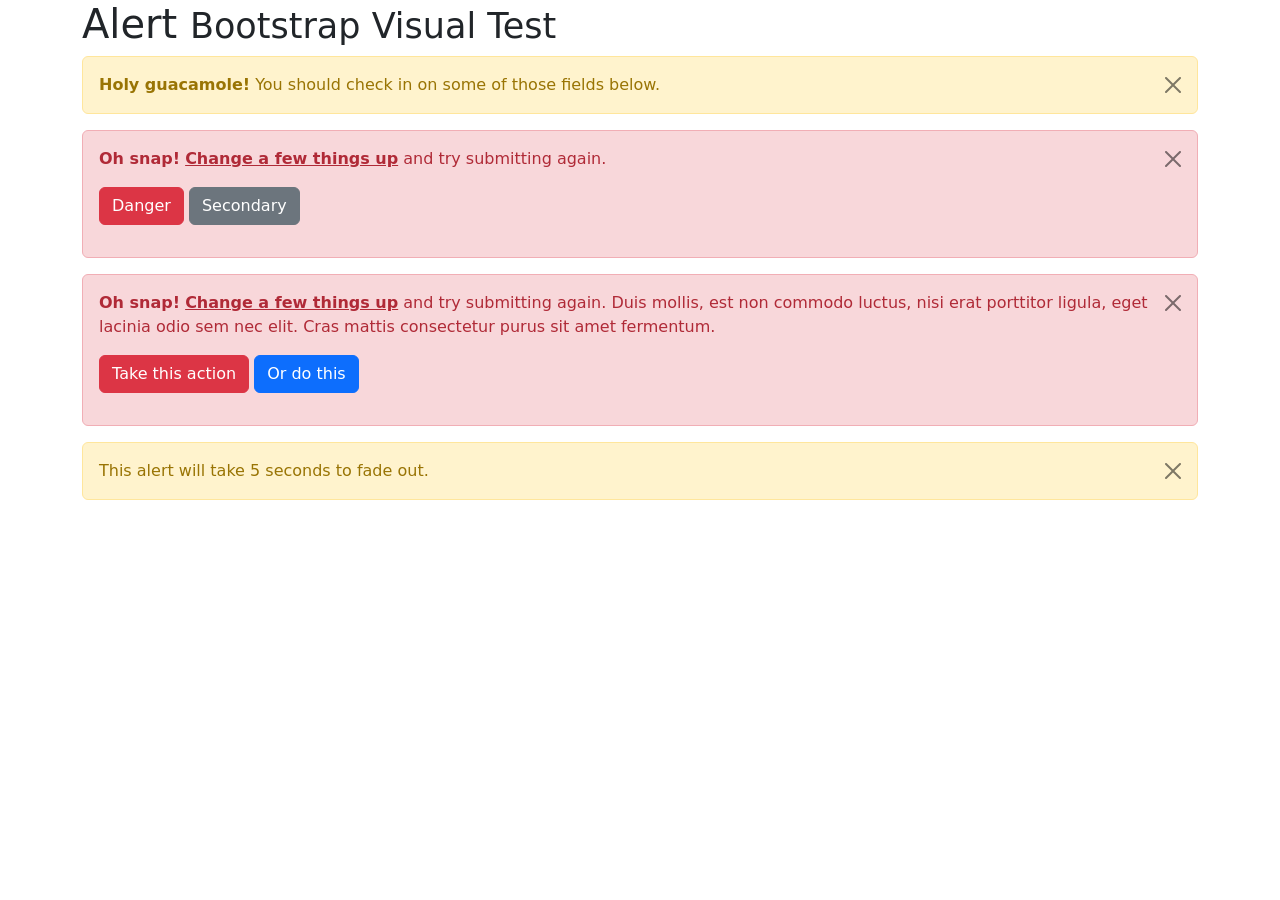
<file: assets/assets/libs/bootstrap/js/tests/visual/alert.html>
<!doctype html>
<html lang="en">
  <head>
    <meta charset="utf-8">
    <meta name="viewport" content="width=device-width, initial-scale=1">
    <link href="../../../dist/css/bootstrap.min.css" rel="stylesheet">
    <title>Alert</title>
  </head>
  <body>
    <div class="container">
      <h1>Alert <small>Bootstrap Visual Test</small></h1>

      <div class="alert alert-warning alert-dismissible fade show" role="alert">
        <button type="button" class="btn-close" data-bs-dismiss="alert" aria-label="Close"></button>
        <strong>Holy guacamole!</strong> You should check in on some of those fields below.
      </div>

      <div class="alert alert-danger alert-dismissible fade show" role="alert">
        <button type="button" class="btn-close" data-bs-dismiss="alert" aria-label="Close"></button>
        <p>
          <strong>Oh snap!</strong> <a href="#" class="alert-link">Change a few things up</a> and try submitting again.
        </p>
        <p>
          <button type="button" class="btn btn-danger">Danger</button>
          <button type="button" class="btn btn-secondary">Secondary</button>
        </p>
      </div>

      <div class="alert alert-danger alert-dismissible fade show" role="alert">
        <button type="button" class="btn-close" data-bs-dismiss="alert" aria-label="Close"></button>
        <p>
          <strong>Oh snap!</strong> <a href="#" class="alert-link">Change a few things up</a> and try submitting again. Duis mollis, est non commodo luctus, nisi erat porttitor ligula, eget lacinia odio sem nec elit. Cras mattis consectetur purus sit amet fermentum.
        </p>
        <p>
          <button type="button" class="btn btn-danger">Take this action</button>
          <button type="button" class="btn btn-primary">Or do this</button>
        </p>
      </div>

      <div class="alert alert-warning alert-dismissible fade show" role="alert" style="transition-duration: 5s;">
        <button type="button" class="btn-close" data-bs-dismiss="alert" aria-label="Close"></button>
        This alert will take 5 seconds to fade out.
      </div>
    </div>

    <script src="../../../dist/js/bootstrap.bundle.js"></script>
  </body>
</html>
</file>
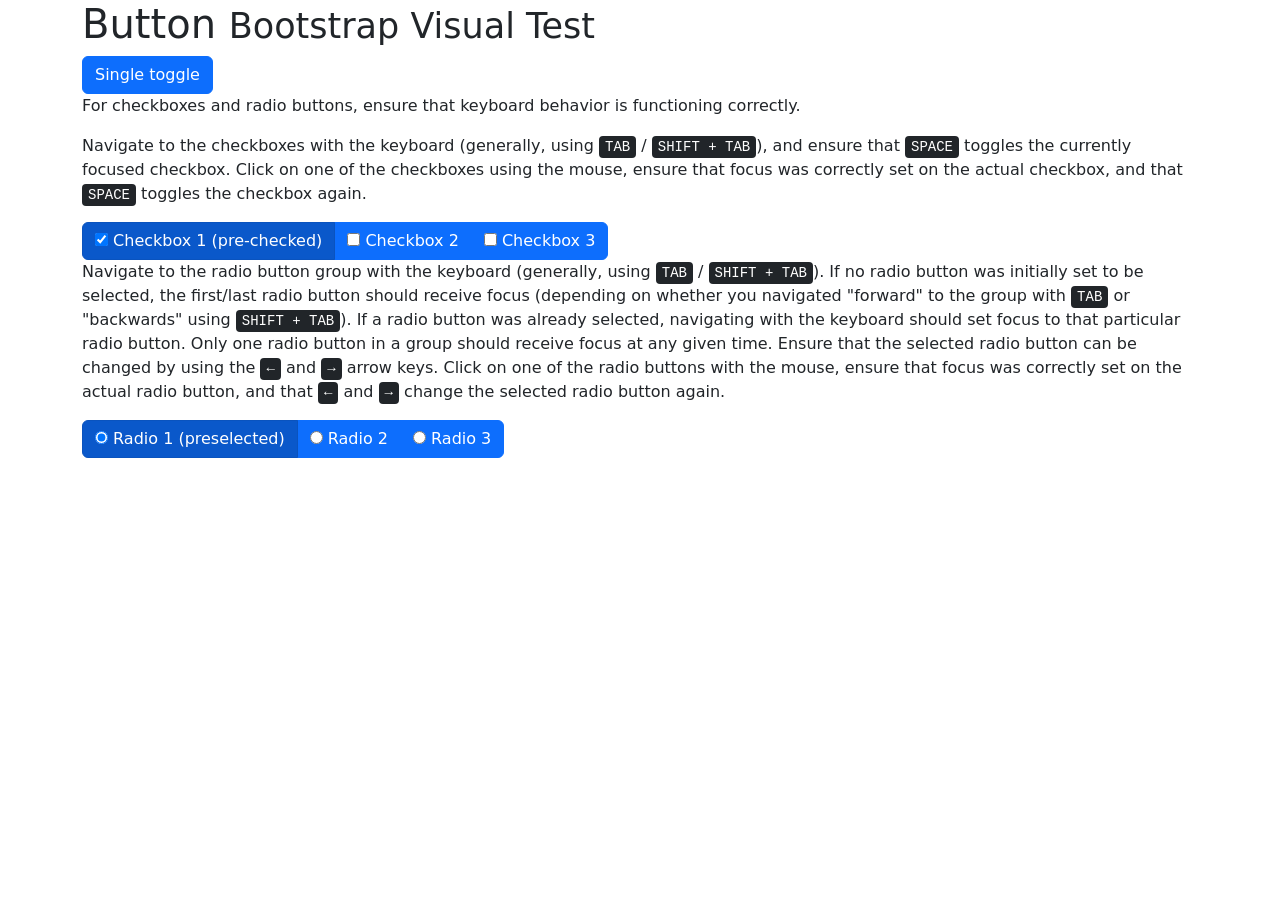
<file: assets/assets/libs/bootstrap/js/tests/visual/button.html>
<!doctype html>
<html lang="en">
  <head>
    <meta charset="utf-8">
    <meta name="viewport" content="width=device-width, initial-scale=1">
    <link href="../../../dist/css/bootstrap.min.css" rel="stylesheet">
    <title>Button</title>
  </head>
  <body>
    <div class="container">
      <h1>Button <small>Bootstrap Visual Test</small></h1>

      <button type="button" class="btn btn-primary" data-bs-toggle="button" aria-pressed="false" autocomplete="off">
        Single toggle
      </button>

      <p>For checkboxes and radio buttons, ensure that keyboard behavior is functioning correctly.</p>
      <p>Navigate to the checkboxes with the keyboard (generally, using <kbd>TAB</kbd> / <kbd>SHIFT + TAB</kbd>), and ensure that <kbd>SPACE</kbd> toggles the currently focused checkbox. Click on one of the checkboxes using the mouse, ensure that focus was correctly set on the actual checkbox, and that <kbd>SPACE</kbd> toggles the checkbox again.</p>

      <div class="btn-group" data-bs-toggle="buttons">
        <label class="btn btn-primary active">
          <input type="checkbox" checked autocomplete="off"> Checkbox 1 (pre-checked)
        </label>
        <label class="btn btn-primary">
          <input type="checkbox" autocomplete="off"> Checkbox 2
        </label>
        <label class="btn btn-primary">
          <input type="checkbox" autocomplete="off"> Checkbox 3
        </label>
      </div>

      <p>Navigate to the radio button group with the keyboard (generally, using <kbd>TAB</kbd> / <kbd>SHIFT + TAB</kbd>). If no radio button was initially set to be selected, the first/last radio button should receive focus (depending on whether you navigated "forward" to the group with <kbd>TAB</kbd> or "backwards" using <kbd>SHIFT + TAB</kbd>). If a radio button was already selected, navigating with the keyboard should set focus to that particular radio button. Only one radio button in a group should receive focus at any given time.  Ensure that the selected radio button can be changed by using the <kbd>←</kbd> and <kbd>→</kbd> arrow keys. Click on one of the radio buttons with the mouse,  ensure that focus was correctly set on the actual radio button, and that <kbd>←</kbd> and <kbd>→</kbd> change the selected radio button again.</p>

      <div class="btn-group" data-bs-toggle="buttons">
        <label class="btn btn-primary active">
          <input type="radio" name="options" id="option1" autocomplete="off" checked> Radio 1 (preselected)
        </label>
        <label class="btn btn-primary">
          <input type="radio" name="options" id="option2" autocomplete="off"> Radio 2
        </label>
        <label class="btn btn-primary">
          <input type="radio" name="options" id="option3" autocomplete="off"> Radio 3
        </label>
      </div>
    </div>

    <script src="../../../dist/js/bootstrap.bundle.js"></script>
  </body>
</html>
</file>
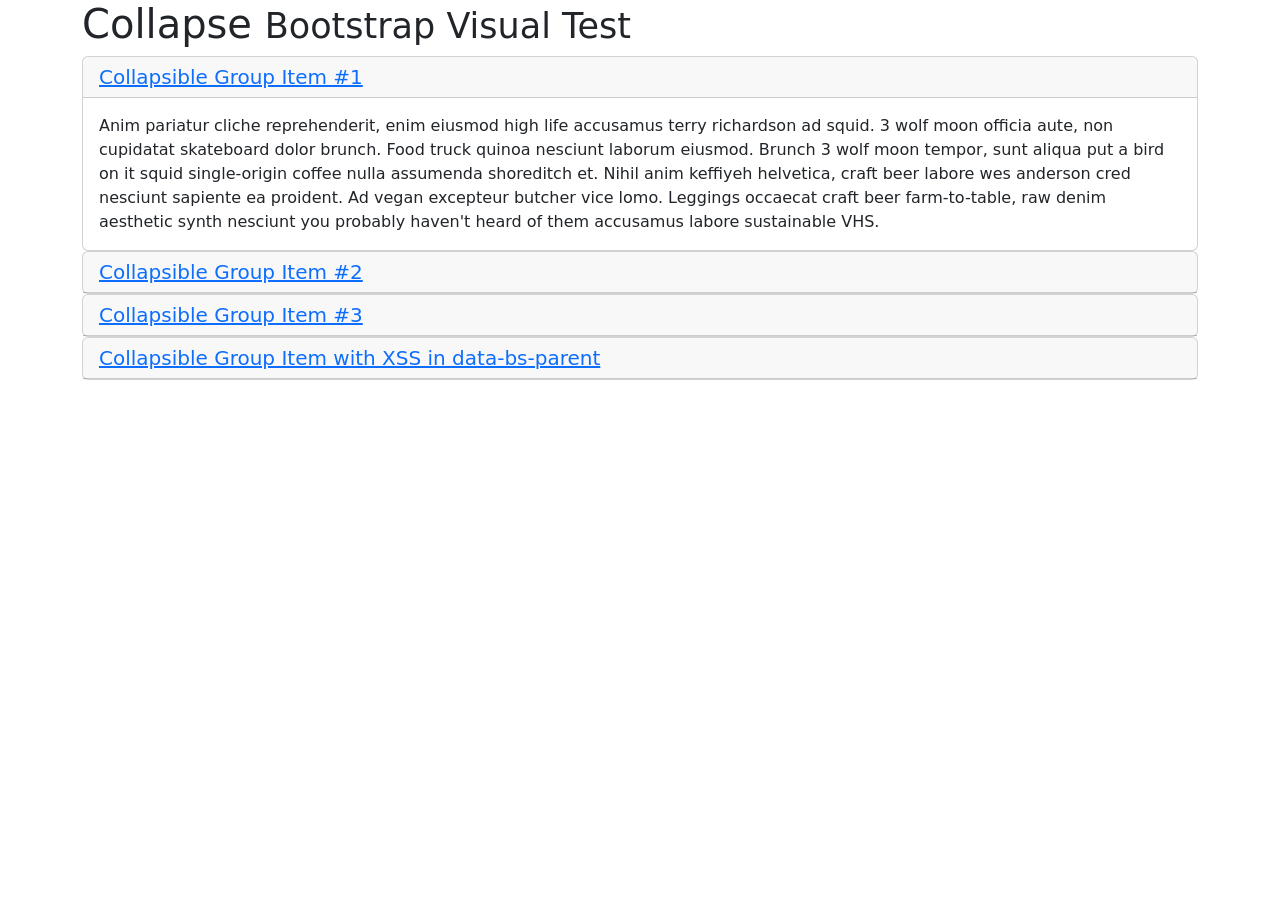
<file: assets/assets/libs/bootstrap/js/tests/visual/collapse.html>
<!doctype html>
<html lang="en">
  <head>
    <meta charset="utf-8">
    <meta name="viewport" content="width=device-width, initial-scale=1">
    <link href="../../../dist/css/bootstrap.min.css" rel="stylesheet">
    <title>Collapse</title>
  </head>
  <body>
    <div class="container">
      <h1>Collapse <small>Bootstrap Visual Test</small></h1>

      <div id="accordion" role="tablist">
        <div class="card" role="presentation">
          <div class="card-header" role="tab" id="headingOne">
            <h5 class="mb-0">
              <a data-bs-toggle="collapse" href="#collapseOne" aria-expanded="true" aria-controls="collapseOne">
                Collapsible Group Item #1
              </a>
            </h5>
          </div>

          <div id="collapseOne" class="collapse show" data-bs-parent="#accordion" role="tabpanel" aria-labelledby="headingOne">
            <div class="card-body">
              Anim pariatur cliche reprehenderit, enim eiusmod high life accusamus terry richardson ad squid. 3 wolf moon officia aute, non cupidatat skateboard dolor brunch. Food truck quinoa nesciunt laborum eiusmod. Brunch 3 wolf moon tempor, sunt aliqua put a bird on it squid single-origin coffee nulla assumenda shoreditch et. Nihil anim keffiyeh helvetica, craft beer labore wes anderson cred nesciunt sapiente ea proident. Ad vegan excepteur butcher vice lomo. Leggings occaecat craft beer farm-to-table, raw denim aesthetic synth nesciunt you probably haven't heard of them accusamus labore sustainable VHS.
            </div>
          </div>
        </div>
        <div class="card" role="presentation">
          <div class="card-header" role="tab" id="headingTwo">
            <h5 class="mb-0">
              <a class="collapsed" data-bs-toggle="collapse" href="#collapseTwo" aria-expanded="false" aria-controls="collapseTwo">
                Collapsible Group Item #2
              </a>
            </h5>
          </div>
          <div id="collapseTwo" class="collapse" data-bs-parent="#accordion" role="tabpanel" aria-labelledby="headingTwo">
            <div class="card-body">
              Anim pariatur cliche reprehenderit, enim eiusmod high life accusamus terry richardson ad squid. 3 wolf moon officia aute, non cupidatat skateboard dolor brunch. Food truck quinoa nesciunt laborum eiusmod. Brunch 3 wolf moon tempor, sunt aliqua put a bird on it squid single-origin coffee nulla assumenda shoreditch et. Nihil anim keffiyeh helvetica, craft beer labore wes anderson cred nesciunt sapiente ea proident. Ad vegan excepteur butcher vice lomo. Leggings occaecat craft beer farm-to-table, raw denim aesthetic synth nesciunt you probably haven't heard of them accusamus labore sustainable VHS.
            </div>
          </div>
        </div>
        <div class="card" role="presentation">
          <div class="card-header" role="tab" id="headingThree">
            <h5 class="mb-0">
              <a class="collapsed" data-bs-toggle="collapse" href="#collapseThree" aria-expanded="false" aria-controls="collapseThree">
                Collapsible Group Item #3
              </a>
            </h5>
          </div>
          <div id="collapseThree" class="collapse" data-bs-parent="#accordion" role="tabpanel" aria-labelledby="headingThree">
            <div class="card-body">
              Anim pariatur cliche reprehenderit, enim eiusmod high life accusamus terry richardson ad squid. 3 wolf moon officia aute, non cupidatat skateboard dolor brunch. Food truck quinoa nesciunt laborum eiusmod. Brunch 3 wolf moon tempor, sunt aliqua put a bird on it squid single-origin coffee nulla assumenda shoreditch et. Nihil anim keffiyeh helvetica, craft beer labore wes anderson cred nesciunt sapiente ea proident. Ad vegan excepteur butcher vice lomo. Leggings occaecat craft beer farm-to-table, raw denim aesthetic synth nesciunt you probably haven't heard of them accusamus labore sustainable VHS.
            </div>
          </div>
        </div>
        <div class="card" role="presentation">
          <div class="card-header" role="tab" id="headingFour">
            <h5 class="mb-0">
              <a class="collapsed" data-bs-toggle="collapse" href="#collapseFour" aria-expanded="false" aria-controls="collapseFour">
                Collapsible Group Item with XSS in data-bs-parent
              </a>
            </h5>
          </div>
          <div id="collapseFour" class="collapse" data-bs-parent="<img src=1 onerror=alert(123)>" role="tabpanel" aria-labelledby="headingFour">
            <div class="card-body">
              Anim pariatur cliche reprehenderit, enim eiusmod high life accusamus terry richardson ad squid. 3 wolf moon officia aute, non cupidatat skateboard dolor brunch. Food truck quinoa nesciunt laborum eiusmod. Brunch 3 wolf moon tempor, sunt aliqua put a bird on it squid single-origin coffee nulla assumenda shoreditch et. Nihil anim keffiyeh helvetica, craft beer labore wes anderson cred nesciunt sapiente ea proident. Ad vegan excepteur butcher vice lomo. Leggings occaecat craft beer farm-to-table, raw denim aesthetic synth nesciunt you probably haven't heard of them accusamus labore sustainable VHS.
            </div>
          </div>
        </div>
      </div>
    </div>

    <script src="../../../dist/js/bootstrap.bundle.js"></script>
  </body>
</html>
</file>
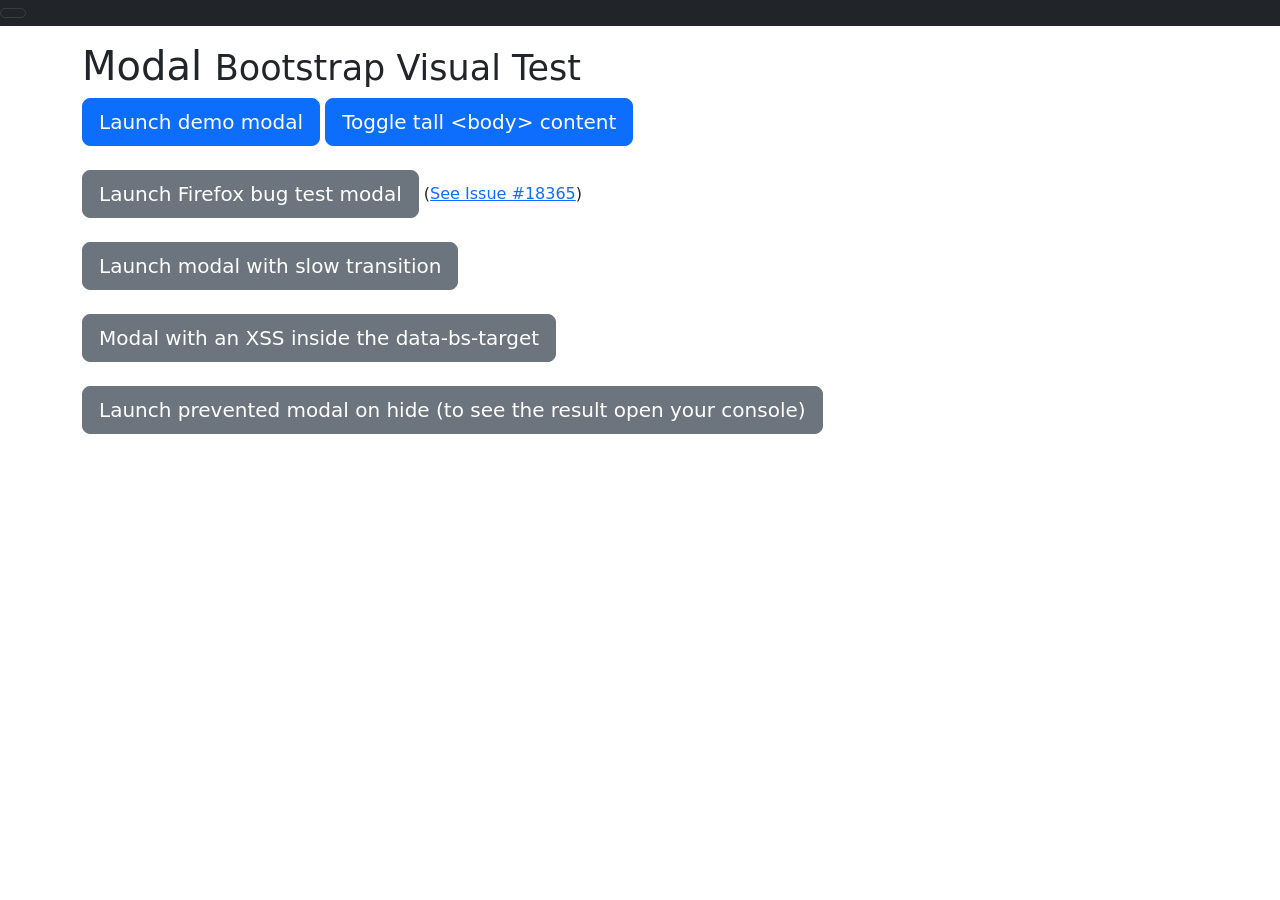
<file: assets/assets/libs/bootstrap/js/tests/visual/modal.html>
<!doctype html>
<html lang="en">
  <head>
    <meta charset="utf-8">
    <meta name="viewport" content="width=device-width, initial-scale=1">
    <link href="../../../dist/css/bootstrap.min.css" rel="stylesheet">
    <title>Modal</title>
    <style>
      #tall {
        height: 1500px;
        width: 100px;
      }
    </style>
  </head>
  <body>
    <nav class="navbar navbar-full navbar-dark bg-dark">
      <button class="navbar-toggler hidden-lg-up" type="button" data-bs-toggle="collapse" data-bs-target="#navbarResponsive" aria-controls="navbarResponsive" aria-expanded="false" aria-label="Toggle navigation"></button>
      <div class="collapse navbar-expand-md" id="navbarResponsive">
        <a class="navbar-brand" href="#">This shouldn't jump!</a>
        <ul class="navbar-nav">
          <li class="nav-item">
            <a class="nav-link active" href="#" aria-current="page">Home</a>
          </li>
          <li class="nav-item">
            <a class="nav-link" href="#">Link</a>
          </li>
          <li class="nav-item">
            <a class="nav-link" href="#">Link</a>
          </li>
        </ul>
      </div>
    </nav>

    <div class="container mt-3">
      <h1>Modal <small>Bootstrap Visual Test</small></h1>

      <div class="modal fade" id="myModal" tabindex="-1" aria-labelledby="myModalLabel" aria-hidden="true">
        <div class="modal-dialog">
          <div class="modal-content">
            <div class="modal-header">
              <h1 class="modal-title fs-4" id="myModalLabel">Modal title</h1>
              <button type="button" class="btn-close" data-bs-dismiss="modal" aria-label="Close"></button>
            </div>
            <div class="modal-body">
              <h4>Text in a modal</h4>
              <p>Duis mollis, est non commodo luctus, nisi erat porttitor ligula.</p>

              <h4>Popover in a modal</h4>
              <p>This <button type="button" class="btn btn-primary" data-bs-toggle="popover" data-bs-placement="left" title="Popover title" data-bs-content="And here's some amazing content. It's very engaging. Right?">button</button> should trigger a popover on click.</p>


              <h4>Tooltips in a modal</h4>
              <p><a href="#" data-bs-toggle="tooltip" data-bs-placement="top" title="Tooltip on top">This link</a> and <a href="#" data-bs-toggle="tooltip" data-bs-placement="bottom" title="Tooltip on bottom">that link</a> should have tooltips on hover.</p>

              <div id="accordion" role="tablist">
                <div class="card" role="presentation">
                  <div class="card-header" role="tab" id="headingOne">
                    <h5 class="mb-0">
                      <a data-bs-toggle="collapse" href="#collapseOne" aria-expanded="true" aria-controls="collapseOne">
                        Collapsible Group Item #1
                      </a>
                    </h5>
                  </div>

                  <div id="collapseOne" class="collapse show" data-bs-parent="#accordion" role="tabpanel" aria-labelledby="headingOne">
                    <div class="card-body">
                      Anim pariatur cliche reprehenderit, enim eiusmod high life accusamus terry richardson ad squid. 3 wolf moon officia aute, non cupidatat skateboard dolor brunch. Food truck quinoa nesciunt laborum eiusmod. Brunch 3 wolf moon tempor, sunt aliqua put a bird on it squid single-origin coffee nulla assumenda shoreditch et. Nihil anim keffiyeh helvetica, craft beer labore wes anderson cred nesciunt sapiente ea proident. Ad vegan excepteur butcher vice lomo. Leggings occaecat craft beer farm-to-table, raw denim aesthetic synth nesciunt you probably haven't heard of them accusamus labore sustainable VHS.
                    </div>
                  </div>
                </div>
                <div class="card" role="presentation">
                  <div class="card-header" role="tab" id="headingTwo">
                    <h5 class="mb-0">
                      <a class="collapsed" data-bs-toggle="collapse" href="#collapseTwo" aria-expanded="false" aria-controls="collapseTwo">
                        Collapsible Group Item #2
                      </a>
                    </h5>
                  </div>
                  <div id="collapseTwo" class="collapse" data-bs-parent="#accordion" role="tabpanel" aria-labelledby="headingTwo">
                    <div class="card-body">
                      Anim pariatur cliche reprehenderit, enim eiusmod high life accusamus terry richardson ad squid. 3 wolf moon officia aute, non cupidatat skateboard dolor brunch. Food truck quinoa nesciunt laborum eiusmod. Brunch 3 wolf moon tempor, sunt aliqua put a bird on it squid single-origin coffee nulla assumenda shoreditch et. Nihil anim keffiyeh helvetica, craft beer labore wes anderson cred nesciunt sapiente ea proident. Ad vegan excepteur butcher vice lomo. Leggings occaecat craft beer farm-to-table, raw denim aesthetic synth nesciunt you probably haven't heard of them accusamus labore sustainable VHS.
                    </div>
                  </div>
                </div>
                <div class="card" role="presentation">
                  <div class="card-header" role="tab" id="headingThree">
                    <h5 class="mb-0">
                      <a class="collapsed" data-bs-toggle="collapse" href="#collapseThree" aria-expanded="false" aria-controls="collapseThree">
                        Collapsible Group Item #3
                      </a>
                    </h5>
                  </div>
                  <div id="collapseThree" class="collapse" data-bs-parent="#accordion" role="tabpanel" aria-labelledby="headingThree">
                    <div class="card-body">
                      Anim pariatur cliche reprehenderit, enim eiusmod high life accusamus terry richardson ad squid. 3 wolf moon officia aute, non cupidatat skateboard dolor brunch. Food truck quinoa nesciunt laborum eiusmod. Brunch 3 wolf moon tempor, sunt aliqua put a bird on it squid single-origin coffee nulla assumenda shoreditch et. Nihil anim keffiyeh helvetica, craft beer labore wes anderson cred nesciunt sapiente ea proident. Ad vegan excepteur butcher vice lomo. Leggings occaecat craft beer farm-to-table, raw denim aesthetic synth nesciunt you probably haven't heard of them accusamus labore sustainable VHS.
                    </div>
                  </div>
                </div>
              </div>

              <hr>

              <h4>Overflowing text to show scroll behavior</h4>
              <p>Cras mattis consectetur purus sit amet fermentum. Cras justo odio, dapibus ac facilisis in, egestas eget quam. Morbi leo risus, porta ac consectetur ac, vestibulum at eros.</p>
              <p>Praesent commodo cursus magna, vel scelerisque nisl consectetur et. Vivamus sagittis lacus vel augue laoreet rutrum faucibus dolor auctor.</p>
              <p>Aenean lacinia bibendum nulla sed consectetur. Praesent commodo cursus magna, vel scelerisque nisl consectetur et. Donec sed odio dui. Donec ullamcorper nulla non metus auctor fringilla.</p>
              <p>Cras mattis consectetur purus sit amet fermentum. Cras justo odio, dapibus ac facilisis in, egestas eget quam. Morbi leo risus, porta ac consectetur ac, vestibulum at eros.</p>
              <p>Praesent commodo cursus magna, vel scelerisque nisl consectetur et. Vivamus sagittis lacus vel augue laoreet rutrum faucibus dolor auctor.</p>
              <p>Aenean lacinia bibendum nulla sed consectetur. Praesent commodo cursus magna, vel scelerisque nisl consectetur et. Donec sed odio dui. Donec ullamcorper nulla non metus auctor fringilla.</p>
              <p>Cras mattis consectetur purus sit amet fermentum. Cras justo odio, dapibus ac facilisis in, egestas eget quam. Morbi leo risus, porta ac consectetur ac, vestibulum at eros.</p>
              <p>Praesent commodo cursus magna, vel scelerisque nisl consectetur et. Vivamus sagittis lacus vel augue laoreet rutrum faucibus dolor auctor.</p>
              <p>Aenean lacinia bibendum nulla sed consectetur. Praesent commodo cursus magna, vel scelerisque nisl consectetur et. Donec sed odio dui. Donec ullamcorper nulla non metus auctor fringilla.</p>
            </div>
            <div class="modal-footer">
              <button type="button" class="btn btn-secondary" data-bs-dismiss="modal">Close</button>
              <button type="button" class="btn btn-primary">Save changes</button>
            </div>
          </div>
        </div>
      </div>

      <div class="modal fade" id="firefoxModal" tabindex="-1" aria-labelledby="firefoxModalLabel" aria-hidden="true">
        <div class="modal-dialog">
          <div class="modal-content">
            <div class="modal-header">
              <h1 class="modal-title fs-4" id="firefoxModalLabel">Firefox Bug Test</h1>
              <button type="button" class="btn-close" data-bs-dismiss="modal" aria-label="Close"></button>
            </div>
            <div class="modal-body">
              <ol>
                <li>Ensure you're using Firefox.</li>
                <li>Open a new tab and then switch back to this tab.</li>
                <li>Click into this input: <input type="text" id="ff-bug-input"></li>
                <li>Switch to the other tab and then back to this tab.</li>
              </ol>
              <p>Test result: <strong id="ff-bug-test-result"></strong></p>
            </div>
            <div class="modal-footer">
              <button type="button" class="btn btn-secondary" data-bs-dismiss="modal">Close</button>
              <button type="button" class="btn btn-primary">Save changes</button>
            </div>
          </div>
        </div>
      </div>

      <div class="modal fade" id="slowModal" tabindex="-1" aria-labelledby="slowModalLabel" aria-hidden="true" style="transition-duration: 5s;">
        <div class="modal-dialog" style="transition-duration: inherit;">
          <div class="modal-content">
            <div class="modal-header">
              <h1 class="modal-title fs-4" id="slowModalLabel">Lorem slowly</h1>
              <button type="button" class="btn-close" data-bs-dismiss="modal" aria-label="Close"></button>
            </div>
            <div class="modal-body">
              <p>Cum sociis natoque penatibus et magnis dis parturient montes, nascetur ridiculus mus. Duis mollis, est non commodo luctus, nisi erat porttitor ligula, eget lacinia odio sem nec elit. Donec sed odio dui. Nullam quis risus eget urna mollis ornare vel eu leo. Nulla vitae elit libero, a pharetra augue.</p>
            </div>
            <div class="modal-footer">
              <button type="button" class="btn btn-secondary" data-bs-dismiss="modal">Close</button>
              <button type="button" class="btn btn-primary">Save changes</button>
            </div>
          </div>
        </div>
      </div>

      <button type="button" class="btn btn-primary btn-lg" data-bs-toggle="modal" data-bs-target="#myModal">
        Launch demo modal
      </button>

      <button type="button" class="btn btn-primary btn-lg" id="tall-toggle">
        Toggle tall &lt;body&gt; content
      </button>

      <br><br>

      <button type="button" class="btn btn-secondary btn-lg" data-bs-toggle="modal" data-bs-target="#firefoxModal">
        Launch Firefox bug test modal
      </button>
      (<a href="https://github.com/twbs/bootstrap/issues/18365">See Issue #18365</a>)

      <br><br>

      <button type="button" class="btn btn-secondary btn-lg" data-bs-toggle="modal" data-bs-target="#slowModal">
        Launch modal with slow transition
      </button>

      <br><br>

      <div class="text-bg-dark p-2" id="tall" style="display: none;">
        Tall body content to force the page to have a scrollbar.
      </div>

      <button type="button" class="btn btn-secondary btn-lg" data-bs-toggle="modal" data-bs-target="&#x3C;div class=&#x22;modal fade the-bad&#x22; tabindex=&#x22;-1&#x22;&#x3E;&#x3C;div class=&#x22;modal-dialog&#x22;&#x3E;&#x3C;div class=&#x22;modal-content&#x22;&#x3E;&#x3C;div class=&#x22;modal-header&#x22;&#x3E;&#x3C;button type=&#x22;button&#x22; class=&#x22;btn-close&#x22; data-bs-dismiss=&#x22;modal&#x22; aria-label=&#x22;Close&#x22;&#x3E;&#x3C;span aria-hidden=&#x22;true&#x22;&#x3E;&#x26;times;&#x3C;/span&#x3E;&#x3C;/button&#x3E;&#x3C;h1 class=&#x22;modal-title fs-4&#x22;&#x3E;The Bad Modal&#x3C;/h1&#x3E;&#x3C;/div&#x3E;&#x3C;div class=&#x22;modal-body&#x22;&#x3E;This modal&#x27;s HTTML source code is declared inline, inside the data-bs-target attribute of it&#x27;s show-button&#x3C;/div&#x3E;&#x3C;/div&#x3E;&#x3C;/div&#x3E;&#x3C;/div&#x3E;">
        Modal with an XSS inside the data-bs-target
      </button>

      <br><br>

      <button type="button" class="btn btn-secondary btn-lg" id="btnPreventModal">
        Launch prevented modal on hide (to see the result open your console)
      </button>
    </div>

    <script src="../../../dist/js/bootstrap.bundle.js"></script>
    <script>
      /* global bootstrap: false */

      const ffBugTestResult = document.getElementById('ff-bug-test-result')
      const firefoxTestDone = false

      function reportFirefoxTestResult(result) {
        if (!firefoxTestDone) {
          ffBugTestResult.classList.add(result ? 'text-success' : 'text-danger')
          ffBugTestResult.textContent = result ? 'PASS' : 'FAIL'
        }
      }

      document.querySelectorAll('[data-bs-toggle="popover"]').forEach(popoverEl => new bootstrap.Popover(popoverEl))

      document.querySelectorAll('[data-bs-toggle="tooltip"]').forEach(tooltipEl => new bootstrap.Tooltip(tooltipEl))

      const tall = document.getElementById('tall')
      document.getElementById('tall-toggle').addEventListener('click', () => {
        tall.style.display = tall.style.display === 'none' ? 'block' : 'none'
      })

      const ffBugInput = document.getElementById('ff-bug-input')
      const firefoxModal = document.getElementById('firefoxModal')
      function handlerClickFfBugInput() {
        firefoxModal.addEventListener('focus', reportFirefoxTestResult.bind(false))
        ffBugInput.addEventListener('focus', reportFirefoxTestResult.bind(true))
        ffBugInput.removeEventListener('focus', handlerClickFfBugInput)
      }

      ffBugInput.addEventListener('focus', handlerClickFfBugInput)

      const modalFf = new bootstrap.Modal(firefoxModal)

      document.getElementById('btnPreventModal').addEventListener('click', () => {
        const shownFirefoxModal = () => {
          modalFf.hide()
          firefoxModal.removeEventListener('shown.bs.modal', hideFirefoxModal)
        }

        const hideFirefoxModal = event => {
          event.preventDefault()
          firefoxModal.removeEventListener('hide.bs.modal', hideFirefoxModal)

          if (modalFf._isTransitioning) {
            console.error('Modal plugin should not set _isTransitioning when hide event is prevented')
          } else {
            console.log('Test passed')
            modalFf.hide() // work as expected
          }
        }

        firefoxModal.addEventListener('shown.bs.modal', shownFirefoxModal)
        firefoxModal.addEventListener('hide.bs.modal', hideFirefoxModal)
        modalFf.show()
      })

      // Test transition duration
      let t0
      let t1
      const slowModal = document.getElementById('slowModal')

      slowModal.addEventListener('shown.bs.modal', () => {
        t1 = performance.now()
        console.log('transition-duration took ' + (t1 - t0) + 'ms.')
      })

      slowModal.addEventListener('show.bs.modal', () => {
        t0 = performance.now()
      })
    </script>
  </body>
</html>
</file>
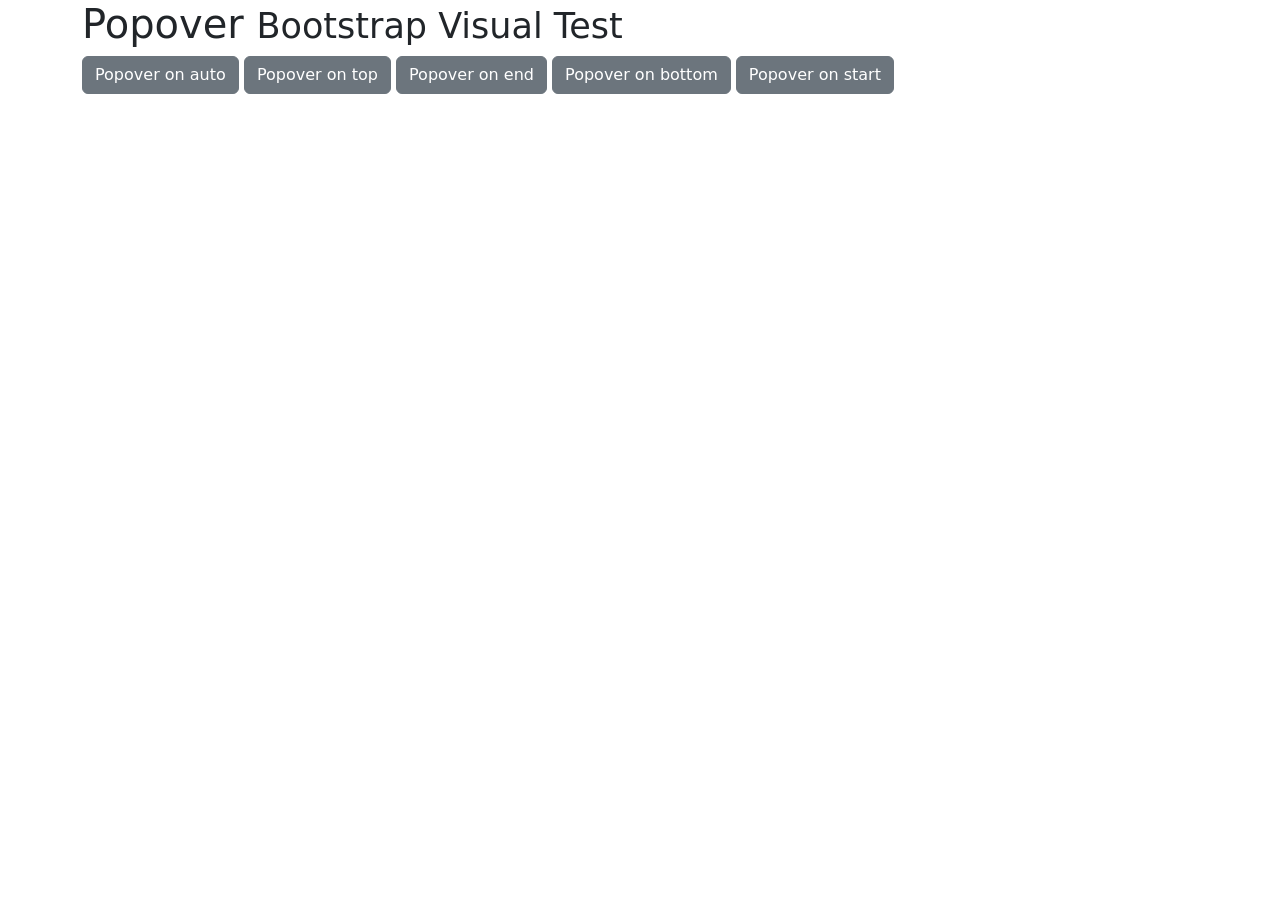
<file: assets/assets/libs/bootstrap/js/tests/visual/popover.html>
<!doctype html>
<html lang="en">
  <head>
    <meta charset="utf-8">
    <meta name="viewport" content="width=device-width, initial-scale=1">
    <link href="../../../dist/css/bootstrap.min.css" rel="stylesheet">
    <title>Popover</title>
  </head>
  <body>
    <div class="container">
      <h1>Popover <small>Bootstrap Visual Test</small></h1>

      <button type="button" class="btn btn-secondary" data-bs-container="body" data-bs-toggle="popover" data-bs-placement="auto" data-bs-content="Vivamus sagittis lacus vel augue laoreet rutrum faucibus.">
        Popover on auto
      </button>

      <button type="button" class="btn btn-secondary" data-bs-container="body" data-bs-toggle="popover" data-bs-placement="top" data-bs-content="Default placement was on top but not enough place">
        Popover on top
      </button>

      <button type="button" class="btn btn-secondary" data-bs-container="body" data-bs-toggle="popover" data-bs-placement="right" data-bs-content="Vivamus sagittis lacus vel augue laoreet rutrum faucibus.">
        Popover on end
      </button>

      <button type="button" class="btn btn-secondary" data-bs-container="body" data-bs-toggle="popover" data-bs-placement="bottom" data-bs-content="Vivamus sagittis lacus vel augue laoreet rutrum faucibus.">
        Popover on bottom
      </button>

      <button type="button" class="btn btn-secondary" data-bs-container="body" data-bs-toggle="popover" data-bs-placement="left" data-bs-content="Vivamus sagittis lacus vel augue laoreet rutrum faucibus.">
        Popover on start
      </button>
    </div>

    <script src="../../../dist/js/bootstrap.bundle.js"></script>
    <script>
      /* global bootstrap: false */

      document.querySelectorAll('[data-bs-toggle="popover"]').forEach(popoverEl => new bootstrap.Popover(popoverEl))
    </script>
  </body>
</html>
</file>
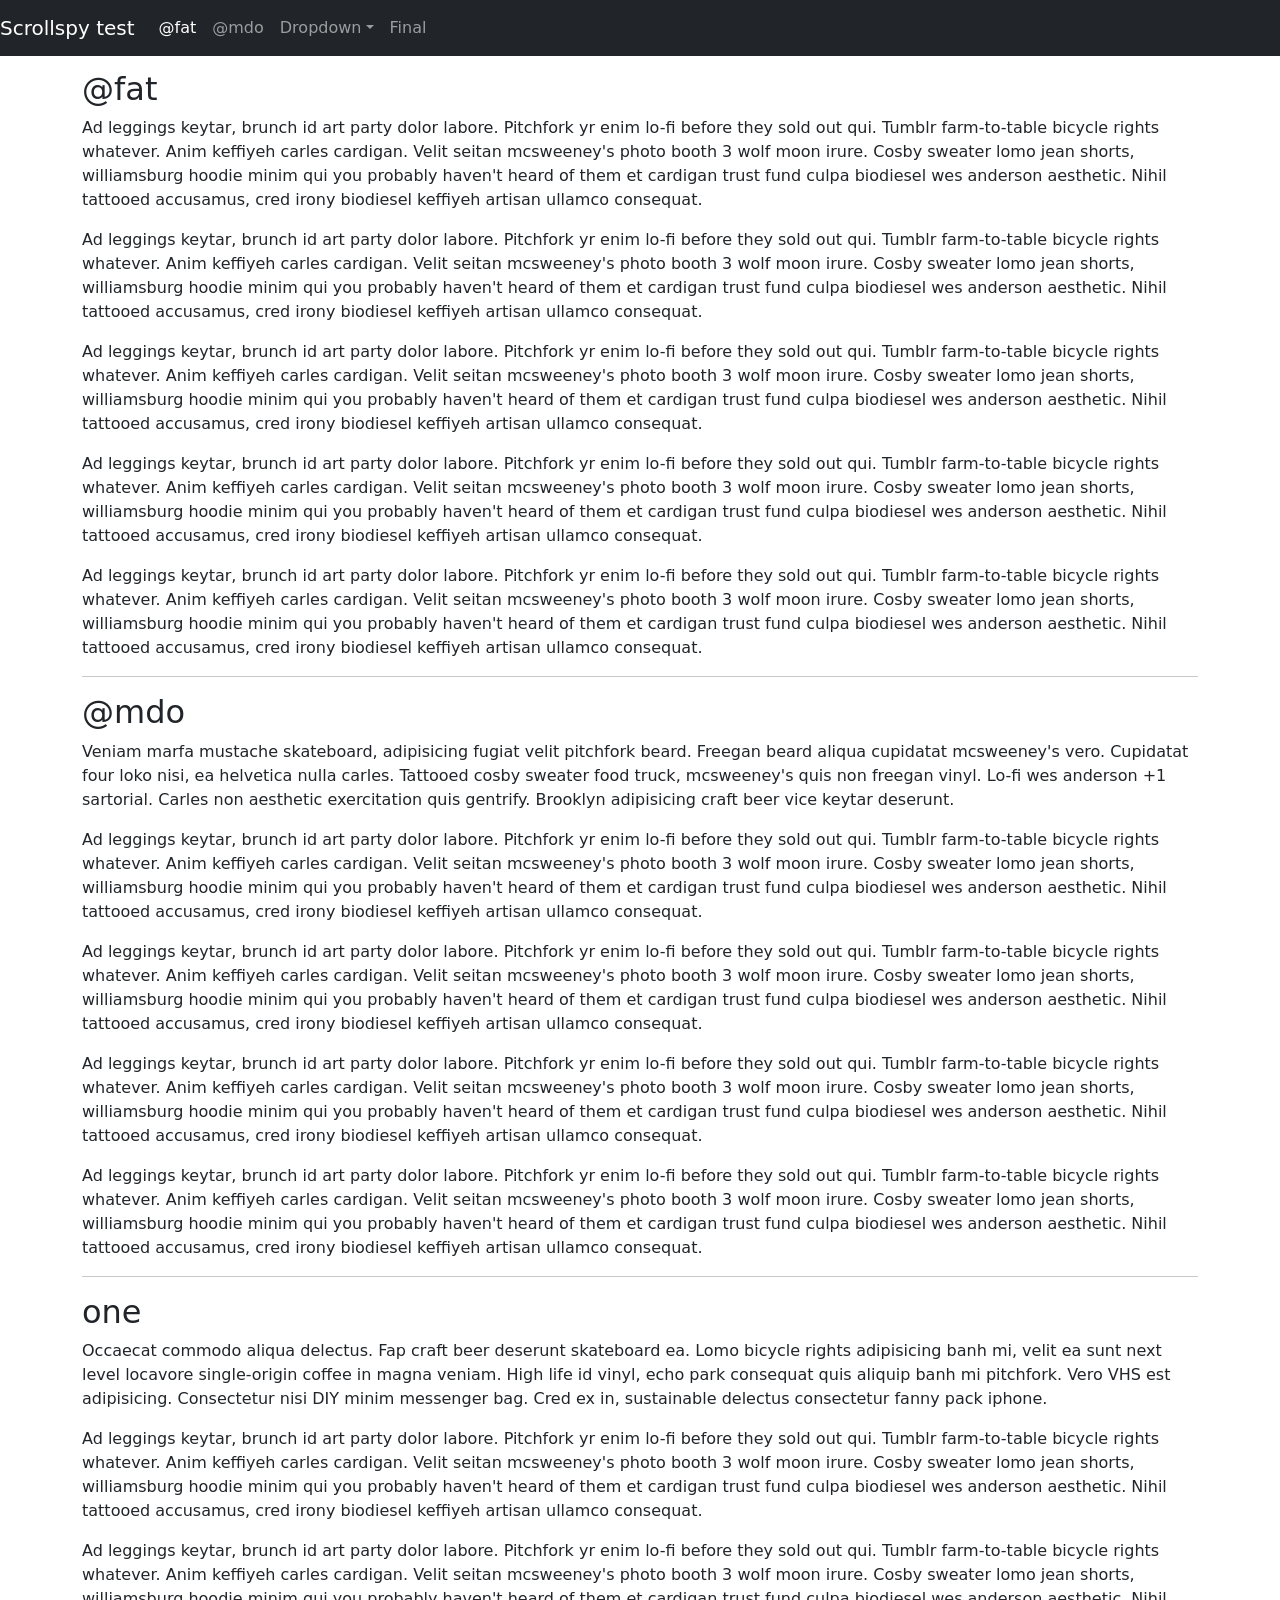
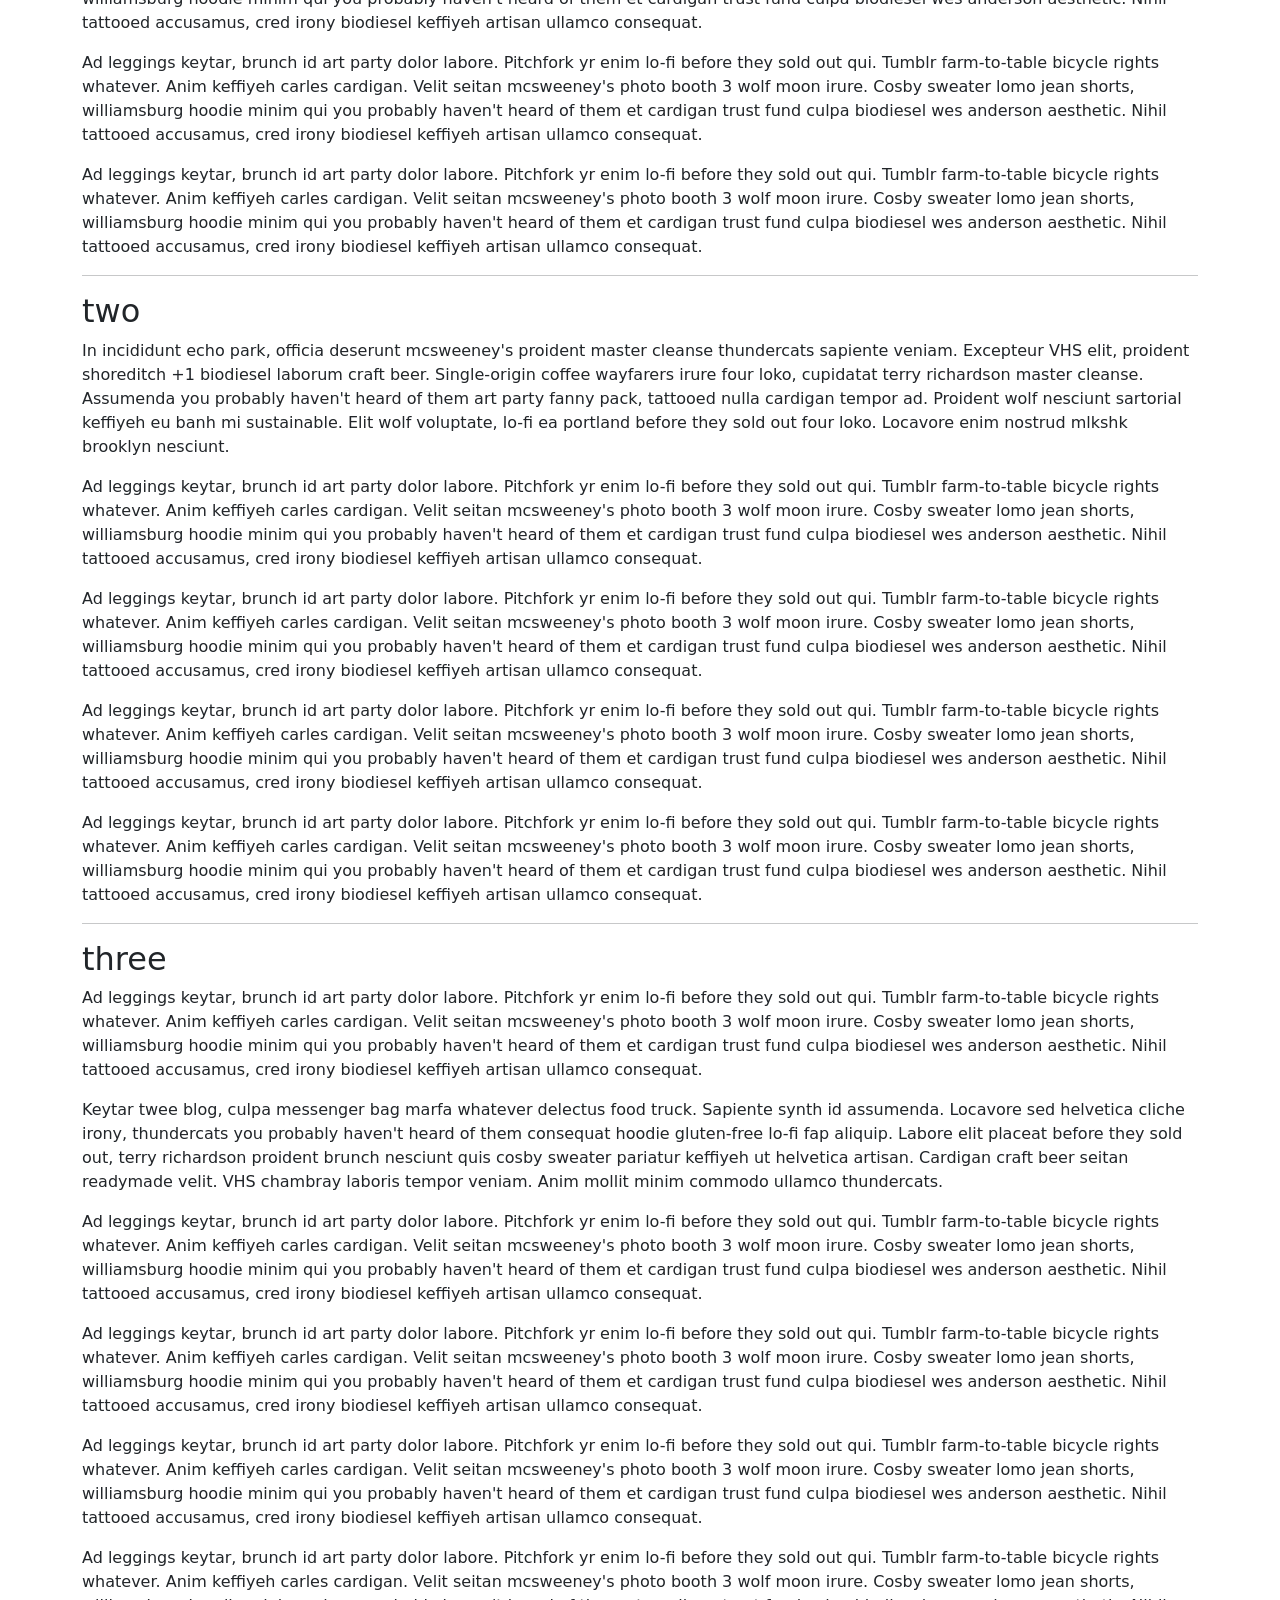
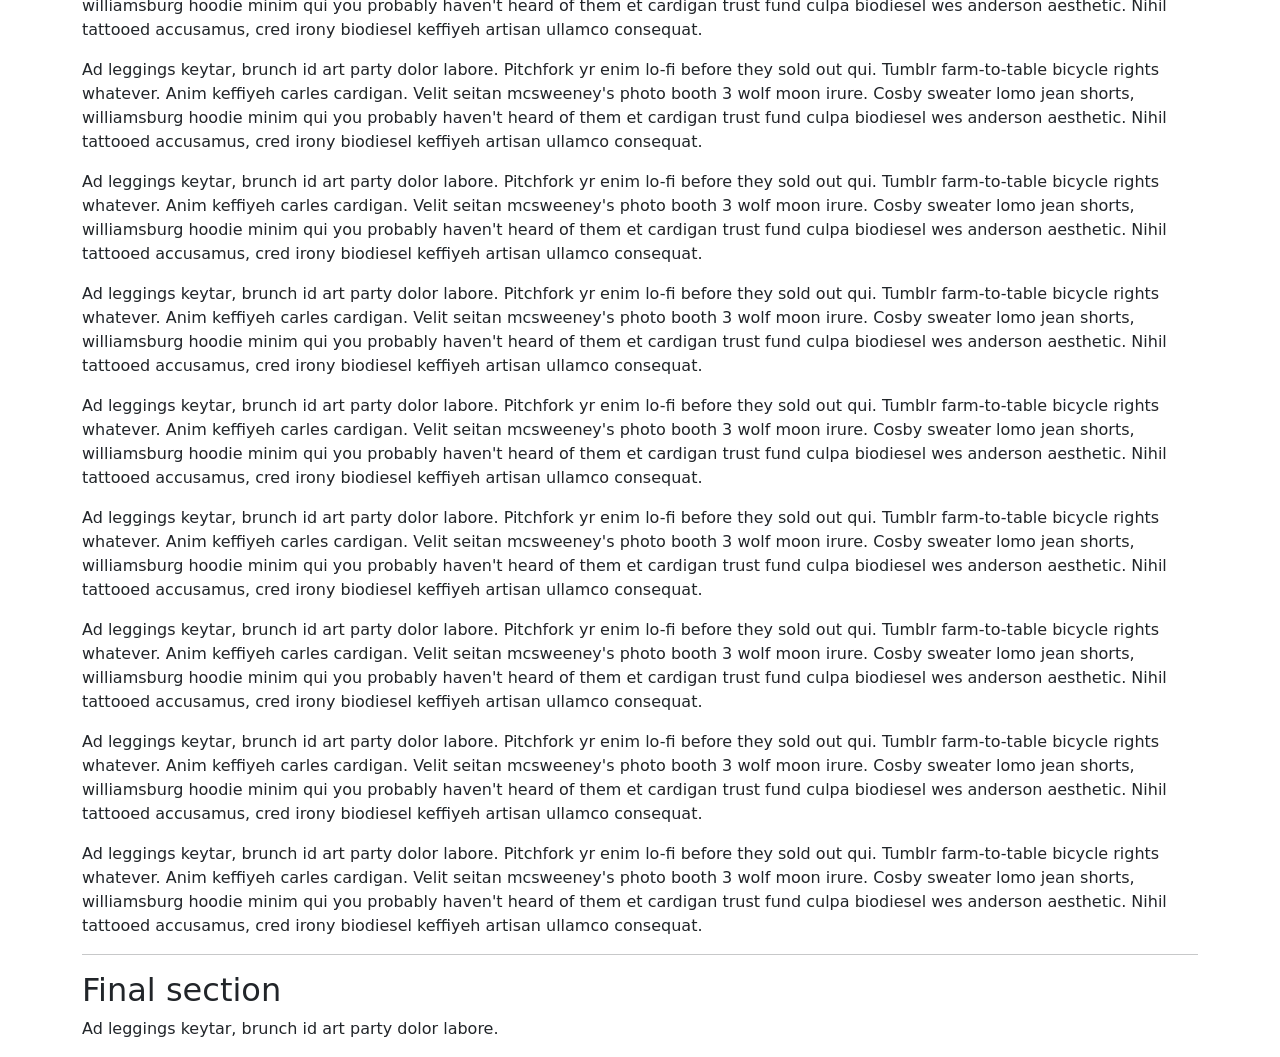
<file: assets/assets/libs/bootstrap/js/tests/visual/scrollspy.html>
<!doctype html>
<html lang="en">
  <head>
    <meta charset="utf-8">
    <meta name="viewport" content="width=device-width, initial-scale=1">
    <link href="../../../dist/css/bootstrap.min.css" rel="stylesheet">
    <title>Scrollspy</title>
    <style>
      body { padding-top: 70px; }
    </style>
  </head>
  <body data-bs-spy="scroll" data-bs-target=".navbar" data-bs-offset="70">
    <nav class="navbar navbar-expand-md navbar-dark bg-dark fixed-top">
      <a class="navbar-brand" href="#">Scrollspy test</a>
      <button class="navbar-toggler" type="button" data-bs-toggle="collapse" data-bs-target="#navbarSupportedContent" aria-controls="navbarSupportedContent" aria-expanded="false" aria-label="Toggle navigation">
        <span class="navbar-toggler-icon"></span>
      </button>
      <div class="navbar-collapse collapse" id="navbarSupportedContent">
        <ul class="navbar-nav me-auto">
          <li class="nav-item">
            <a class="nav-link" href="#fat">@fat</a>
          </li>
          <li class="nav-item">
            <a class="nav-link" href="#mdo">@mdo</a>
          </li>
          <li class="nav-item dropdown">
            <a class="nav-link dropdown-toggle" href="#" data-bs-toggle="dropdown" aria-expanded="false">Dropdown</a>
            <ul class="dropdown-menu">
              <li><a class="dropdown-item" href="#one">One</a></li>
              <li><a class="dropdown-item" href="#two">Two</a></li>
              <li><a class="dropdown-item" href="#three">Three</a></li>
            </ul>
          </li>
          <li class="nav-item">
            <a class="nav-link" href="#final">Final</a>
          </li>
        </ul>
      </div>
    </nav>
    <div class="container">
      <h2 id="fat">@fat</h2>
      <p>Ad leggings keytar, brunch id art party dolor labore. Pitchfork yr enim lo-fi before they sold out qui. Tumblr farm-to-table bicycle rights whatever. Anim keffiyeh carles cardigan. Velit seitan mcsweeney's photo booth 3 wolf moon irure. Cosby sweater lomo jean shorts, williamsburg hoodie minim qui you probably haven't heard of them et cardigan trust fund culpa biodiesel wes anderson aesthetic. Nihil tattooed accusamus, cred irony biodiesel keffiyeh artisan ullamco consequat.</p>
      <p>Ad leggings keytar, brunch id art party dolor labore. Pitchfork yr enim lo-fi before they sold out qui. Tumblr farm-to-table bicycle rights whatever. Anim keffiyeh carles cardigan. Velit seitan mcsweeney's photo booth 3 wolf moon irure. Cosby sweater lomo jean shorts, williamsburg hoodie minim qui you probably haven't heard of them et cardigan trust fund culpa biodiesel wes anderson aesthetic. Nihil tattooed accusamus, cred irony biodiesel keffiyeh artisan ullamco consequat.</p>
      <p>Ad leggings keytar, brunch id art party dolor labore. Pitchfork yr enim lo-fi before they sold out qui. Tumblr farm-to-table bicycle rights whatever. Anim keffiyeh carles cardigan. Velit seitan mcsweeney's photo booth 3 wolf moon irure. Cosby sweater lomo jean shorts, williamsburg hoodie minim qui you probably haven't heard of them et cardigan trust fund culpa biodiesel wes anderson aesthetic. Nihil tattooed accusamus, cred irony biodiesel keffiyeh artisan ullamco consequat.</p>
      <p>Ad leggings keytar, brunch id art party dolor labore. Pitchfork yr enim lo-fi before they sold out qui. Tumblr farm-to-table bicycle rights whatever. Anim keffiyeh carles cardigan. Velit seitan mcsweeney's photo booth 3 wolf moon irure. Cosby sweater lomo jean shorts, williamsburg hoodie minim qui you probably haven't heard of them et cardigan trust fund culpa biodiesel wes anderson aesthetic. Nihil tattooed accusamus, cred irony biodiesel keffiyeh artisan ullamco consequat.</p>
      <p>Ad leggings keytar, brunch id art party dolor labore. Pitchfork yr enim lo-fi before they sold out qui. Tumblr farm-to-table bicycle rights whatever. Anim keffiyeh carles cardigan. Velit seitan mcsweeney's photo booth 3 wolf moon irure. Cosby sweater lomo jean shorts, williamsburg hoodie minim qui you probably haven't heard of them et cardigan trust fund culpa biodiesel wes anderson aesthetic. Nihil tattooed accusamus, cred irony biodiesel keffiyeh artisan ullamco consequat.</p>
      <hr>
      <h2 id="mdo">@mdo</h2>
      <p>Veniam marfa mustache skateboard, adipisicing fugiat velit pitchfork beard. Freegan beard aliqua cupidatat mcsweeney's vero. Cupidatat four loko nisi, ea helvetica nulla carles. Tattooed cosby sweater food truck, mcsweeney's quis non freegan vinyl. Lo-fi wes anderson +1 sartorial. Carles non aesthetic exercitation quis gentrify. Brooklyn adipisicing craft beer vice keytar deserunt.</p>
      <p>Ad leggings keytar, brunch id art party dolor labore. Pitchfork yr enim lo-fi before they sold out qui. Tumblr farm-to-table bicycle rights whatever. Anim keffiyeh carles cardigan. Velit seitan mcsweeney's photo booth 3 wolf moon irure. Cosby sweater lomo jean shorts, williamsburg hoodie minim qui you probably haven't heard of them et cardigan trust fund culpa biodiesel wes anderson aesthetic. Nihil tattooed accusamus, cred irony biodiesel keffiyeh artisan ullamco consequat.</p>
      <p>Ad leggings keytar, brunch id art party dolor labore. Pitchfork yr enim lo-fi before they sold out qui. Tumblr farm-to-table bicycle rights whatever. Anim keffiyeh carles cardigan. Velit seitan mcsweeney's photo booth 3 wolf moon irure. Cosby sweater lomo jean shorts, williamsburg hoodie minim qui you probably haven't heard of them et cardigan trust fund culpa biodiesel wes anderson aesthetic. Nihil tattooed accusamus, cred irony biodiesel keffiyeh artisan ullamco consequat.</p>
      <p>Ad leggings keytar, brunch id art party dolor labore. Pitchfork yr enim lo-fi before they sold out qui. Tumblr farm-to-table bicycle rights whatever. Anim keffiyeh carles cardigan. Velit seitan mcsweeney's photo booth 3 wolf moon irure. Cosby sweater lomo jean shorts, williamsburg hoodie minim qui you probably haven't heard of them et cardigan trust fund culpa biodiesel wes anderson aesthetic. Nihil tattooed accusamus, cred irony biodiesel keffiyeh artisan ullamco consequat.</p>
      <p>Ad leggings keytar, brunch id art party dolor labore. Pitchfork yr enim lo-fi before they sold out qui. Tumblr farm-to-table bicycle rights whatever. Anim keffiyeh carles cardigan. Velit seitan mcsweeney's photo booth 3 wolf moon irure. Cosby sweater lomo jean shorts, williamsburg hoodie minim qui you probably haven't heard of them et cardigan trust fund culpa biodiesel wes anderson aesthetic. Nihil tattooed accusamus, cred irony biodiesel keffiyeh artisan ullamco consequat.</p>
      <hr>
      <h2 id="one">one</h2>
      <p>Occaecat commodo aliqua delectus. Fap craft beer deserunt skateboard ea. Lomo bicycle rights adipisicing banh mi, velit ea sunt next level locavore single-origin coffee in magna veniam. High life id vinyl, echo park consequat quis aliquip banh mi pitchfork. Vero VHS est adipisicing. Consectetur nisi DIY minim messenger bag. Cred ex in, sustainable delectus consectetur fanny pack iphone.</p>
      <p>Ad leggings keytar, brunch id art party dolor labore. Pitchfork yr enim lo-fi before they sold out qui. Tumblr farm-to-table bicycle rights whatever. Anim keffiyeh carles cardigan. Velit seitan mcsweeney's photo booth 3 wolf moon irure. Cosby sweater lomo jean shorts, williamsburg hoodie minim qui you probably haven't heard of them et cardigan trust fund culpa biodiesel wes anderson aesthetic. Nihil tattooed accusamus, cred irony biodiesel keffiyeh artisan ullamco consequat.</p>
      <p>Ad leggings keytar, brunch id art party dolor labore. Pitchfork yr enim lo-fi before they sold out qui. Tumblr farm-to-table bicycle rights whatever. Anim keffiyeh carles cardigan. Velit seitan mcsweeney's photo booth 3 wolf moon irure. Cosby sweater lomo jean shorts, williamsburg hoodie minim qui you probably haven't heard of them et cardigan trust fund culpa biodiesel wes anderson aesthetic. Nihil tattooed accusamus, cred irony biodiesel keffiyeh artisan ullamco consequat.</p>
      <p>Ad leggings keytar, brunch id art party dolor labore. Pitchfork yr enim lo-fi before they sold out qui. Tumblr farm-to-table bicycle rights whatever. Anim keffiyeh carles cardigan. Velit seitan mcsweeney's photo booth 3 wolf moon irure. Cosby sweater lomo jean shorts, williamsburg hoodie minim qui you probably haven't heard of them et cardigan trust fund culpa biodiesel wes anderson aesthetic. Nihil tattooed accusamus, cred irony biodiesel keffiyeh artisan ullamco consequat.</p>
      <p>Ad leggings keytar, brunch id art party dolor labore. Pitchfork yr enim lo-fi before they sold out qui. Tumblr farm-to-table bicycle rights whatever. Anim keffiyeh carles cardigan. Velit seitan mcsweeney's photo booth 3 wolf moon irure. Cosby sweater lomo jean shorts, williamsburg hoodie minim qui you probably haven't heard of them et cardigan trust fund culpa biodiesel wes anderson aesthetic. Nihil tattooed accusamus, cred irony biodiesel keffiyeh artisan ullamco consequat.</p>
      <hr>
      <h2 id="two">two</h2>
      <p>In incididunt echo park, officia deserunt mcsweeney's proident master cleanse thundercats sapiente veniam. Excepteur VHS elit, proident shoreditch +1 biodiesel laborum craft beer. Single-origin coffee wayfarers irure four loko, cupidatat terry richardson master cleanse. Assumenda you probably haven't heard of them art party fanny pack, tattooed nulla cardigan tempor ad. Proident wolf nesciunt sartorial keffiyeh eu banh mi sustainable. Elit wolf voluptate, lo-fi ea portland before they sold out four loko. Locavore enim nostrud mlkshk brooklyn nesciunt.</p>
      <p>Ad leggings keytar, brunch id art party dolor labore. Pitchfork yr enim lo-fi before they sold out qui. Tumblr farm-to-table bicycle rights whatever. Anim keffiyeh carles cardigan. Velit seitan mcsweeney's photo booth 3 wolf moon irure. Cosby sweater lomo jean shorts, williamsburg hoodie minim qui you probably haven't heard of them et cardigan trust fund culpa biodiesel wes anderson aesthetic. Nihil tattooed accusamus, cred irony biodiesel keffiyeh artisan ullamco consequat.</p>
      <p>Ad leggings keytar, brunch id art party dolor labore. Pitchfork yr enim lo-fi before they sold out qui. Tumblr farm-to-table bicycle rights whatever. Anim keffiyeh carles cardigan. Velit seitan mcsweeney's photo booth 3 wolf moon irure. Cosby sweater lomo jean shorts, williamsburg hoodie minim qui you probably haven't heard of them et cardigan trust fund culpa biodiesel wes anderson aesthetic. Nihil tattooed accusamus, cred irony biodiesel keffiyeh artisan ullamco consequat.</p>
      <p>Ad leggings keytar, brunch id art party dolor labore. Pitchfork yr enim lo-fi before they sold out qui. Tumblr farm-to-table bicycle rights whatever. Anim keffiyeh carles cardigan. Velit seitan mcsweeney's photo booth 3 wolf moon irure. Cosby sweater lomo jean shorts, williamsburg hoodie minim qui you probably haven't heard of them et cardigan trust fund culpa biodiesel wes anderson aesthetic. Nihil tattooed accusamus, cred irony biodiesel keffiyeh artisan ullamco consequat.</p>
      <p>Ad leggings keytar, brunch id art party dolor labore. Pitchfork yr enim lo-fi before they sold out qui. Tumblr farm-to-table bicycle rights whatever. Anim keffiyeh carles cardigan. Velit seitan mcsweeney's photo booth 3 wolf moon irure. Cosby sweater lomo jean shorts, williamsburg hoodie minim qui you probably haven't heard of them et cardigan trust fund culpa biodiesel wes anderson aesthetic. Nihil tattooed accusamus, cred irony biodiesel keffiyeh artisan ullamco consequat.</p>
      <hr>
      <h2 id="three">three</h2>
      <p>Ad leggings keytar, brunch id art party dolor labore. Pitchfork yr enim lo-fi before they sold out qui. Tumblr farm-to-table bicycle rights whatever. Anim keffiyeh carles cardigan. Velit seitan mcsweeney's photo booth 3 wolf moon irure. Cosby sweater lomo jean shorts, williamsburg hoodie minim qui you probably haven't heard of them et cardigan trust fund culpa biodiesel wes anderson aesthetic. Nihil tattooed accusamus, cred irony biodiesel keffiyeh artisan ullamco consequat.</p>
      <p>Keytar twee blog, culpa messenger bag marfa whatever delectus food truck. Sapiente synth id assumenda. Locavore sed helvetica cliche irony, thundercats you probably haven't heard of them consequat hoodie gluten-free lo-fi fap aliquip. Labore elit placeat before they sold out, terry richardson proident brunch nesciunt quis cosby sweater pariatur keffiyeh ut helvetica artisan. Cardigan craft beer seitan readymade velit. VHS chambray laboris tempor veniam. Anim mollit minim commodo ullamco thundercats.</p>
      <p>Ad leggings keytar, brunch id art party dolor labore. Pitchfork yr enim lo-fi before they sold out qui. Tumblr farm-to-table bicycle rights whatever. Anim keffiyeh carles cardigan. Velit seitan mcsweeney's photo booth 3 wolf moon irure. Cosby sweater lomo jean shorts, williamsburg hoodie minim qui you probably haven't heard of them et cardigan trust fund culpa biodiesel wes anderson aesthetic. Nihil tattooed accusamus, cred irony biodiesel keffiyeh artisan ullamco consequat.</p>
      <p>Ad leggings keytar, brunch id art party dolor labore. Pitchfork yr enim lo-fi before they sold out qui. Tumblr farm-to-table bicycle rights whatever. Anim keffiyeh carles cardigan. Velit seitan mcsweeney's photo booth 3 wolf moon irure. Cosby sweater lomo jean shorts, williamsburg hoodie minim qui you probably haven't heard of them et cardigan trust fund culpa biodiesel wes anderson aesthetic. Nihil tattooed accusamus, cred irony biodiesel keffiyeh artisan ullamco consequat.</p>
      <p>Ad leggings keytar, brunch id art party dolor labore. Pitchfork yr enim lo-fi before they sold out qui. Tumblr farm-to-table bicycle rights whatever. Anim keffiyeh carles cardigan. Velit seitan mcsweeney's photo booth 3 wolf moon irure. Cosby sweater lomo jean shorts, williamsburg hoodie minim qui you probably haven't heard of them et cardigan trust fund culpa biodiesel wes anderson aesthetic. Nihil tattooed accusamus, cred irony biodiesel keffiyeh artisan ullamco consequat.</p>
      <p>Ad leggings keytar, brunch id art party dolor labore. Pitchfork yr enim lo-fi before they sold out qui. Tumblr farm-to-table bicycle rights whatever. Anim keffiyeh carles cardigan. Velit seitan mcsweeney's photo booth 3 wolf moon irure. Cosby sweater lomo jean shorts, williamsburg hoodie minim qui you probably haven't heard of them et cardigan trust fund culpa biodiesel wes anderson aesthetic. Nihil tattooed accusamus, cred irony biodiesel keffiyeh artisan ullamco consequat.</p>
      <p>Ad leggings keytar, brunch id art party dolor labore. Pitchfork yr enim lo-fi before they sold out qui. Tumblr farm-to-table bicycle rights whatever. Anim keffiyeh carles cardigan. Velit seitan mcsweeney's photo booth 3 wolf moon irure. Cosby sweater lomo jean shorts, williamsburg hoodie minim qui you probably haven't heard of them et cardigan trust fund culpa biodiesel wes anderson aesthetic. Nihil tattooed accusamus, cred irony biodiesel keffiyeh artisan ullamco consequat.</p>
      <p>Ad leggings keytar, brunch id art party dolor labore. Pitchfork yr enim lo-fi before they sold out qui. Tumblr farm-to-table bicycle rights whatever. Anim keffiyeh carles cardigan. Velit seitan mcsweeney's photo booth 3 wolf moon irure. Cosby sweater lomo jean shorts, williamsburg hoodie minim qui you probably haven't heard of them et cardigan trust fund culpa biodiesel wes anderson aesthetic. Nihil tattooed accusamus, cred irony biodiesel keffiyeh artisan ullamco consequat.</p>
      <p>Ad leggings keytar, brunch id art party dolor labore. Pitchfork yr enim lo-fi before they sold out qui. Tumblr farm-to-table bicycle rights whatever. Anim keffiyeh carles cardigan. Velit seitan mcsweeney's photo booth 3 wolf moon irure. Cosby sweater lomo jean shorts, williamsburg hoodie minim qui you probably haven't heard of them et cardigan trust fund culpa biodiesel wes anderson aesthetic. Nihil tattooed accusamus, cred irony biodiesel keffiyeh artisan ullamco consequat.</p>
      <p>Ad leggings keytar, brunch id art party dolor labore. Pitchfork yr enim lo-fi before they sold out qui. Tumblr farm-to-table bicycle rights whatever. Anim keffiyeh carles cardigan. Velit seitan mcsweeney's photo booth 3 wolf moon irure. Cosby sweater lomo jean shorts, williamsburg hoodie minim qui you probably haven't heard of them et cardigan trust fund culpa biodiesel wes anderson aesthetic. Nihil tattooed accusamus, cred irony biodiesel keffiyeh artisan ullamco consequat.</p>
      <p>Ad leggings keytar, brunch id art party dolor labore. Pitchfork yr enim lo-fi before they sold out qui. Tumblr farm-to-table bicycle rights whatever. Anim keffiyeh carles cardigan. Velit seitan mcsweeney's photo booth 3 wolf moon irure. Cosby sweater lomo jean shorts, williamsburg hoodie minim qui you probably haven't heard of them et cardigan trust fund culpa biodiesel wes anderson aesthetic. Nihil tattooed accusamus, cred irony biodiesel keffiyeh artisan ullamco consequat.</p>
      <p>Ad leggings keytar, brunch id art party dolor labore. Pitchfork yr enim lo-fi before they sold out qui. Tumblr farm-to-table bicycle rights whatever. Anim keffiyeh carles cardigan. Velit seitan mcsweeney's photo booth 3 wolf moon irure. Cosby sweater lomo jean shorts, williamsburg hoodie minim qui you probably haven't heard of them et cardigan trust fund culpa biodiesel wes anderson aesthetic. Nihil tattooed accusamus, cred irony biodiesel keffiyeh artisan ullamco consequat.</p>
      <p>Ad leggings keytar, brunch id art party dolor labore. Pitchfork yr enim lo-fi before they sold out qui. Tumblr farm-to-table bicycle rights whatever. Anim keffiyeh carles cardigan. Velit seitan mcsweeney's photo booth 3 wolf moon irure. Cosby sweater lomo jean shorts, williamsburg hoodie minim qui you probably haven't heard of them et cardigan trust fund culpa biodiesel wes anderson aesthetic. Nihil tattooed accusamus, cred irony biodiesel keffiyeh artisan ullamco consequat.</p>
      <p>Ad leggings keytar, brunch id art party dolor labore. Pitchfork yr enim lo-fi before they sold out qui. Tumblr farm-to-table bicycle rights whatever. Anim keffiyeh carles cardigan. Velit seitan mcsweeney's photo booth 3 wolf moon irure. Cosby sweater lomo jean shorts, williamsburg hoodie minim qui you probably haven't heard of them et cardigan trust fund culpa biodiesel wes anderson aesthetic. Nihil tattooed accusamus, cred irony biodiesel keffiyeh artisan ullamco consequat.</p>
      <hr>
      <h2 id="final">Final section</h2>
      <p>Ad leggings keytar, brunch id art party dolor labore.</p>
    </div>

    <script src="../../../dist/js/bootstrap.bundle.js"></script>
  </body>
</html>
</file>
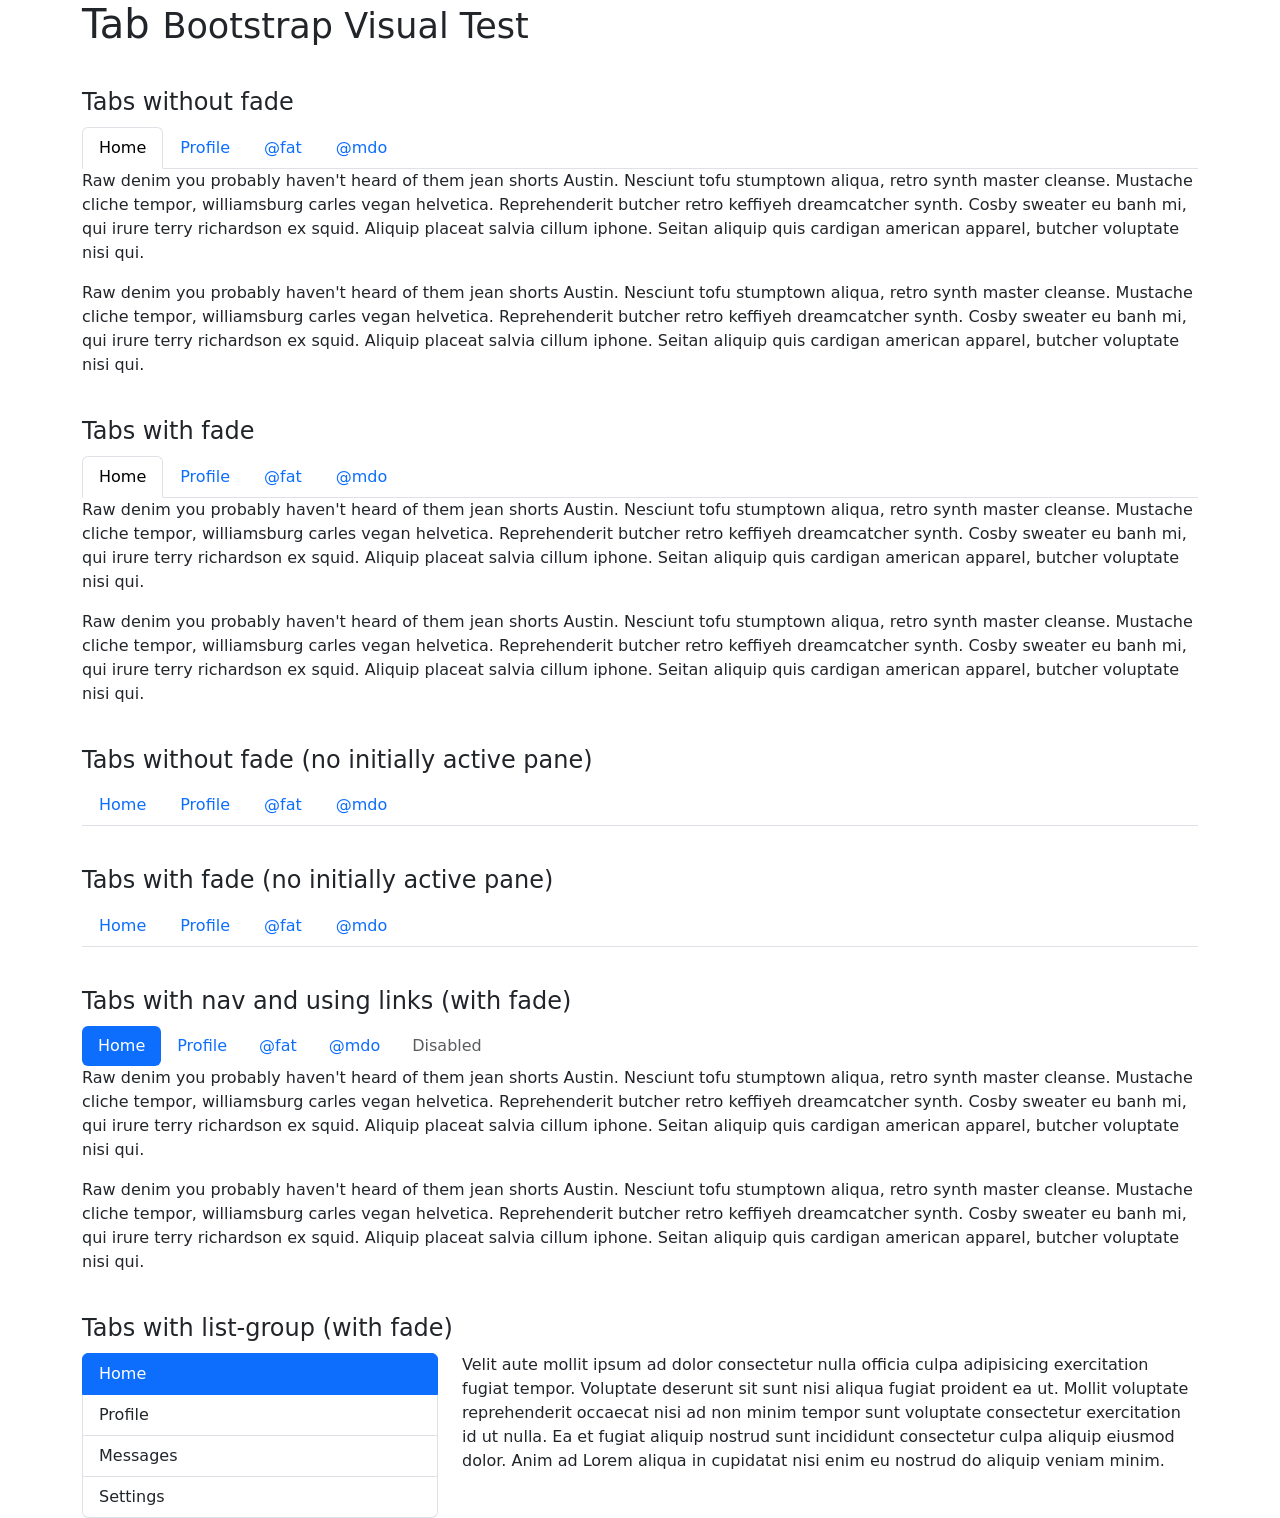
<file: assets/assets/libs/bootstrap/js/tests/visual/tab.html>
<!doctype html>
<html lang="en">
  <head>
    <meta charset="utf-8">
    <meta name="viewport" content="width=device-width, initial-scale=1">
    <link href="../../../dist/css/bootstrap.min.css" rel="stylesheet">
    <title>Tab</title>
    <style>
      h4 {
        margin: 40px 0 10px;
      }
    </style>
  </head>
  <body>
    <div class="container">
      <h1>Tab <small>Bootstrap Visual Test</small></h1>

      <h4>Tabs without fade</h4>

      <ul class="nav nav-tabs" role="tablist">
        <li class="nav-item" role="presentation">
          <button type="button" class="nav-link active" data-bs-toggle="tab" data-bs-target="#home" role="tab" aria-selected="true">Home</button>
        </li>
        <li class="nav-item" role="presentation">
          <button type="button" class="nav-link" data-bs-toggle="tab" data-bs-target="#profile" role="tab">Profile</button>
        </li>
        <li class="nav-item" role="presentation">
          <button type="button" class="nav-link" data-bs-toggle="tab" data-bs-target="#fat" role="tab">@fat</button>
        </li>
        <li class="nav-item" role="presentation">
          <button type="button" class="nav-link" data-bs-toggle="tab" data-bs-target="#mdo" role="tab">@mdo</button>
        </li>
      </ul>

      <div class="tab-content" role="tablist">
        <div class="tab-pane active" id="home" role="tabpanel">
          <p>Raw denim you probably haven't heard of them jean shorts Austin. Nesciunt tofu stumptown aliqua, retro synth master cleanse. Mustache cliche tempor, williamsburg carles vegan helvetica. Reprehenderit butcher retro keffiyeh dreamcatcher synth. Cosby sweater eu banh mi, qui irure terry richardson ex squid. Aliquip placeat salvia cillum iphone. Seitan aliquip quis cardigan american apparel, butcher voluptate nisi qui.</p>
          <p>Raw denim you probably haven't heard of them jean shorts Austin. Nesciunt tofu stumptown aliqua, retro synth master cleanse. Mustache cliche tempor, williamsburg carles vegan helvetica. Reprehenderit butcher retro keffiyeh dreamcatcher synth. Cosby sweater eu banh mi, qui irure terry richardson ex squid. Aliquip placeat salvia cillum iphone. Seitan aliquip quis cardigan american apparel, butcher voluptate nisi qui.</p>
        </div>
        <div class="tab-pane" id="profile" role="tabpanel">
          <p>Food truck fixie locavore, accusamus mcsweeney's marfa nulla single-origin coffee squid. Exercitation +1 labore velit, blog sartorial PBR leggings next level wes anderson artisan four loko farm-to-table craft beer twee. Qui photo booth letterpress, commodo enim craft beer mlkshk aliquip jean shorts ullamco ad vinyl cillum PBR. Homo nostrud organic, assumenda labore aesthetic magna delectus mollit. Keytar helvetica VHS salvia yr, vero magna velit sapiente labore stumptown. Vegan fanny pack odio cillum wes anderson 8-bit, sustainable jean shorts beard ut DIY ethical culpa terry richardson biodiesel. Art party scenester stumptown, tumblr butcher vero sint qui sapiente accusamus tattooed echo park.</p>
          <p>Food truck fixie locavore, accusamus mcsweeney's marfa nulla single-origin coffee squid. Exercitation +1 labore velit, blog sartorial PBR leggings next level wes anderson artisan four loko farm-to-table craft beer twee. Qui photo booth letterpress, commodo enim craft beer mlkshk aliquip jean shorts ullamco ad vinyl cillum PBR. Homo nostrud organic, assumenda labore aesthetic magna delectus mollit. Keytar helvetica VHS salvia yr, vero magna velit sapiente labore stumptown. Vegan fanny pack odio cillum wes anderson 8-bit, sustainable jean shorts beard ut DIY ethical culpa terry richardson biodiesel. Art party scenester stumptown, tumblr butcher vero sint qui sapiente accusamus tattooed echo park.</p>
        </div>
        <div class="tab-pane" id="fat" role="tabpanel">
          <p>Etsy mixtape wayfarers, ethical wes anderson tofu before they sold out mcsweeney's organic lomo retro fanny pack lo-fi farm-to-table readymade. Messenger bag gentrify pitchfork tattooed craft beer, iphone skateboard locavore carles etsy salvia banksy hoodie helvetica. DIY synth PBR banksy irony. Leggings gentrify squid 8-bit cred pitchfork. Williamsburg banh mi whatever gluten-free, carles pitchfork biodiesel fixie etsy retro mlkshk vice blog. Scenester cred you probably haven't heard of them, vinyl craft beer blog stumptown. Pitchfork sustainable tofu synth chambray yr.</p>
          <p>Etsy mixtape wayfarers, ethical wes anderson tofu before they sold out mcsweeney's organic lomo retro fanny pack lo-fi farm-to-table readymade. Messenger bag gentrify pitchfork tattooed craft beer, iphone skateboard locavore carles etsy salvia banksy hoodie helvetica. DIY synth PBR banksy irony. Leggings gentrify squid 8-bit cred pitchfork. Williamsburg banh mi whatever gluten-free, carles pitchfork biodiesel fixie etsy retro mlkshk vice blog. Scenester cred you probably haven't heard of them, vinyl craft beer blog stumptown. Pitchfork sustainable tofu synth chambray yr.</p>
        </div>
        <div class="tab-pane" id="mdo" role="tabpanel">
          <p>Trust fund seitan letterpress, keytar raw denim keffiyeh etsy art party before they sold out master cleanse gluten-free squid scenester freegan cosby sweater. Fanny pack portland seitan DIY, art party locavore wolf cliche high life echo park Austin. Cred vinyl keffiyeh DIY salvia PBR, banh mi before they sold out farm-to-table VHS viral locavore cosby sweater. Lomo wolf viral, mustache readymade thundercats keffiyeh craft beer marfa ethical. Wolf salvia freegan, sartorial keffiyeh echo park vegan.</p>
          <p>Trust fund seitan letterpress, keytar raw denim keffiyeh etsy art party before they sold out master cleanse gluten-free squid scenester freegan cosby sweater. Fanny pack portland seitan DIY, art party locavore wolf cliche high life echo park Austin. Cred vinyl keffiyeh DIY salvia PBR, banh mi before they sold out farm-to-table VHS viral locavore cosby sweater. Lomo wolf viral, mustache readymade thundercats keffiyeh craft beer marfa ethical. Wolf salvia freegan, sartorial keffiyeh echo park vegan.</p>
        </div>
      </div>

      <h4>Tabs with fade</h4>

      <ul class="nav nav-tabs" role="tablist">
        <li class="nav-item" role="presentation">
          <button type="button" class="nav-link active" data-bs-toggle="tab" data-bs-target="#home2" role="tab" aria-selected="true">Home</button>
        </li>
        <li class="nav-item" role="presentation">
          <button type="button" class="nav-link" data-bs-toggle="tab" data-bs-target="#profile2" role="tab">Profile</button>
        </li>
        <li class="nav-item" role="presentation">
          <button type="button" class="nav-link" data-bs-toggle="tab" data-bs-target="#fat2" role="tab">@fat</button>
        </li>
        <li class="nav-item" role="presentation">
          <button type="button" class="nav-link" data-bs-toggle="tab" data-bs-target="#mdo2" role="tab">@mdo</button>
        </li>
      </ul>

      <div class="tab-content" role="tablist">
        <div class="tab-pane fade show active" id="home2" role="tabpanel">
          <p>Raw denim you probably haven't heard of them jean shorts Austin. Nesciunt tofu stumptown aliqua, retro synth master cleanse. Mustache cliche tempor, williamsburg carles vegan helvetica. Reprehenderit butcher retro keffiyeh dreamcatcher synth. Cosby sweater eu banh mi, qui irure terry richardson ex squid. Aliquip placeat salvia cillum iphone. Seitan aliquip quis cardigan american apparel, butcher voluptate nisi qui.</p>
          <p>Raw denim you probably haven't heard of them jean shorts Austin. Nesciunt tofu stumptown aliqua, retro synth master cleanse. Mustache cliche tempor, williamsburg carles vegan helvetica. Reprehenderit butcher retro keffiyeh dreamcatcher synth. Cosby sweater eu banh mi, qui irure terry richardson ex squid. Aliquip placeat salvia cillum iphone. Seitan aliquip quis cardigan american apparel, butcher voluptate nisi qui.</p>
        </div>
        <div class="tab-pane fade" id="profile2" role="tabpanel">
          <p>Food truck fixie locavore, accusamus mcsweeney's marfa nulla single-origin coffee squid. Exercitation +1 labore velit, blog sartorial PBR leggings next level wes anderson artisan four loko farm-to-table craft beer twee. Qui photo booth letterpress, commodo enim craft beer mlkshk aliquip jean shorts ullamco ad vinyl cillum PBR. Homo nostrud organic, assumenda labore aesthetic magna delectus mollit. Keytar helvetica VHS salvia yr, vero magna velit sapiente labore stumptown. Vegan fanny pack odio cillum wes anderson 8-bit, sustainable jean shorts beard ut DIY ethical culpa terry richardson biodiesel. Art party scenester stumptown, tumblr butcher vero sint qui sapiente accusamus tattooed echo park.</p>
          <p>Food truck fixie locavore, accusamus mcsweeney's marfa nulla single-origin coffee squid. Exercitation +1 labore velit, blog sartorial PBR leggings next level wes anderson artisan four loko farm-to-table craft beer twee. Qui photo booth letterpress, commodo enim craft beer mlkshk aliquip jean shorts ullamco ad vinyl cillum PBR. Homo nostrud organic, assumenda labore aesthetic magna delectus mollit. Keytar helvetica VHS salvia yr, vero magna velit sapiente labore stumptown. Vegan fanny pack odio cillum wes anderson 8-bit, sustainable jean shorts beard ut DIY ethical culpa terry richardson biodiesel. Art party scenester stumptown, tumblr butcher vero sint qui sapiente accusamus tattooed echo park.</p>
        </div>
        <div class="tab-pane fade" id="fat2" role="tabpanel">
          <p>Etsy mixtape wayfarers, ethical wes anderson tofu before they sold out mcsweeney's organic lomo retro fanny pack lo-fi farm-to-table readymade. Messenger bag gentrify pitchfork tattooed craft beer, iphone skateboard locavore carles etsy salvia banksy hoodie helvetica. DIY synth PBR banksy irony. Leggings gentrify squid 8-bit cred pitchfork. Williamsburg banh mi whatever gluten-free, carles pitchfork biodiesel fixie etsy retro mlkshk vice blog. Scenester cred you probably haven't heard of them, vinyl craft beer blog stumptown. Pitchfork sustainable tofu synth chambray yr.</p>
          <p>Etsy mixtape wayfarers, ethical wes anderson tofu before they sold out mcsweeney's organic lomo retro fanny pack lo-fi farm-to-table readymade. Messenger bag gentrify pitchfork tattooed craft beer, iphone skateboard locavore carles etsy salvia banksy hoodie helvetica. DIY synth PBR banksy irony. Leggings gentrify squid 8-bit cred pitchfork. Williamsburg banh mi whatever gluten-free, carles pitchfork biodiesel fixie etsy retro mlkshk vice blog. Scenester cred you probably haven't heard of them, vinyl craft beer blog stumptown. Pitchfork sustainable tofu synth chambray yr.</p>
        </div>
        <div class="tab-pane fade" id="mdo2" role="tabpanel">
          <p>Trust fund seitan letterpress, keytar raw denim keffiyeh etsy art party before they sold out master cleanse gluten-free squid scenester freegan cosby sweater. Fanny pack portland seitan DIY, art party locavore wolf cliche high life echo park Austin. Cred vinyl keffiyeh DIY salvia PBR, banh mi before they sold out farm-to-table VHS viral locavore cosby sweater. Lomo wolf viral, mustache readymade thundercats keffiyeh craft beer marfa ethical. Wolf salvia freegan, sartorial keffiyeh echo park vegan.</p>
          <p>Trust fund seitan letterpress, keytar raw denim keffiyeh etsy art party before they sold out master cleanse gluten-free squid scenester freegan cosby sweater. Fanny pack portland seitan DIY, art party locavore wolf cliche high life echo park Austin. Cred vinyl keffiyeh DIY salvia PBR, banh mi before they sold out farm-to-table VHS viral locavore cosby sweater. Lomo wolf viral, mustache readymade thundercats keffiyeh craft beer marfa ethical. Wolf salvia freegan, sartorial keffiyeh echo park vegan.</p>
        </div>
      </div>

      <h4>Tabs without fade (no initially active pane)</h4>

      <ul class="nav nav-tabs" role="tablist">
        <li class="nav-item" role="presentation">
          <button type="button" class="nav-link" data-bs-toggle="tab" data-bs-target="#home3" role="tab">Home</button>
        </li>
        <li class="nav-item" role="presentation">
          <button type="button" class="nav-link" data-bs-toggle="tab" data-bs-target="#profile3" role="tab">Profile</button>
        </li>
        <li class="nav-item" role="presentation">
          <button type="button" class="nav-link" data-bs-toggle="tab" data-bs-target="#fat3" role="tab">@fat</button>
        </li>
        <li class="nav-item" role="presentation">
          <button type="button" class="nav-link" data-bs-toggle="tab" data-bs-target="#mdo3" role="tab">@mdo</button>
        </li>
      </ul>

      <div class="tab-content" role="tablist">
        <div class="tab-pane" id="home3" role="tabpanel">
          <p>Raw denim you probably haven't heard of them jean shorts Austin. Nesciunt tofu stumptown aliqua, retro synth master cleanse. Mustache cliche tempor, williamsburg carles vegan helvetica. Reprehenderit butcher retro keffiyeh dreamcatcher synth. Cosby sweater eu banh mi, qui irure terry richardson ex squid. Aliquip placeat salvia cillum iphone. Seitan aliquip quis cardigan american apparel, butcher voluptate nisi qui.</p>
          <p>Raw denim you probably haven't heard of them jean shorts Austin. Nesciunt tofu stumptown aliqua, retro synth master cleanse. Mustache cliche tempor, williamsburg carles vegan helvetica. Reprehenderit butcher retro keffiyeh dreamcatcher synth. Cosby sweater eu banh mi, qui irure terry richardson ex squid. Aliquip placeat salvia cillum iphone. Seitan aliquip quis cardigan american apparel, butcher voluptate nisi qui.</p>
        </div>
        <div class="tab-pane" id="profile3" role="tabpanel">
          <p>Food truck fixie locavore, accusamus mcsweeney's marfa nulla single-origin coffee squid. Exercitation +1 labore velit, blog sartorial PBR leggings next level wes anderson artisan four loko farm-to-table craft beer twee. Qui photo booth letterpress, commodo enim craft beer mlkshk aliquip jean shorts ullamco ad vinyl cillum PBR. Homo nostrud organic, assumenda labore aesthetic magna delectus mollit. Keytar helvetica VHS salvia yr, vero magna velit sapiente labore stumptown. Vegan fanny pack odio cillum wes anderson 8-bit, sustainable jean shorts beard ut DIY ethical culpa terry richardson biodiesel. Art party scenester stumptown, tumblr butcher vero sint qui sapiente accusamus tattooed echo park.</p>
          <p>Food truck fixie locavore, accusamus mcsweeney's marfa nulla single-origin coffee squid. Exercitation +1 labore velit, blog sartorial PBR leggings next level wes anderson artisan four loko farm-to-table craft beer twee. Qui photo booth letterpress, commodo enim craft beer mlkshk aliquip jean shorts ullamco ad vinyl cillum PBR. Homo nostrud organic, assumenda labore aesthetic magna delectus mollit. Keytar helvetica VHS salvia yr, vero magna velit sapiente labore stumptown. Vegan fanny pack odio cillum wes anderson 8-bit, sustainable jean shorts beard ut DIY ethical culpa terry richardson biodiesel. Art party scenester stumptown, tumblr butcher vero sint qui sapiente accusamus tattooed echo park.</p>
        </div>
        <div class="tab-pane" id="fat3" role="tabpanel">
          <p>Etsy mixtape wayfarers, ethical wes anderson tofu before they sold out mcsweeney's organic lomo retro fanny pack lo-fi farm-to-table readymade. Messenger bag gentrify pitchfork tattooed craft beer, iphone skateboard locavore carles etsy salvia banksy hoodie helvetica. DIY synth PBR banksy irony. Leggings gentrify squid 8-bit cred pitchfork. Williamsburg banh mi whatever gluten-free, carles pitchfork biodiesel fixie etsy retro mlkshk vice blog. Scenester cred you probably haven't heard of them, vinyl craft beer blog stumptown. Pitchfork sustainable tofu synth chambray yr.</p>
          <p>Etsy mixtape wayfarers, ethical wes anderson tofu before they sold out mcsweeney's organic lomo retro fanny pack lo-fi farm-to-table readymade. Messenger bag gentrify pitchfork tattooed craft beer, iphone skateboard locavore carles etsy salvia banksy hoodie helvetica. DIY synth PBR banksy irony. Leggings gentrify squid 8-bit cred pitchfork. Williamsburg banh mi whatever gluten-free, carles pitchfork biodiesel fixie etsy retro mlkshk vice blog. Scenester cred you probably haven't heard of them, vinyl craft beer blog stumptown. Pitchfork sustainable tofu synth chambray yr.</p>
        </div>
        <div class="tab-pane" id="mdo3" role="tabpanel">
          <p>Trust fund seitan letterpress, keytar raw denim keffiyeh etsy art party before they sold out master cleanse gluten-free squid scenester freegan cosby sweater. Fanny pack portland seitan DIY, art party locavore wolf cliche high life echo park Austin. Cred vinyl keffiyeh DIY salvia PBR, banh mi before they sold out farm-to-table VHS viral locavore cosby sweater. Lomo wolf viral, mustache readymade thundercats keffiyeh craft beer marfa ethical. Wolf salvia freegan, sartorial keffiyeh echo park vegan.</p>
          <p>Trust fund seitan letterpress, keytar raw denim keffiyeh etsy art party before they sold out master cleanse gluten-free squid scenester freegan cosby sweater. Fanny pack portland seitan DIY, art party locavore wolf cliche high life echo park Austin. Cred vinyl keffiyeh DIY salvia PBR, banh mi before they sold out farm-to-table VHS viral locavore cosby sweater. Lomo wolf viral, mustache readymade thundercats keffiyeh craft beer marfa ethical. Wolf salvia freegan, sartorial keffiyeh echo park vegan.</p>
        </div>
      </div>

      <h4>Tabs with fade (no initially active pane)</h4>

      <ul class="nav nav-tabs" role="tablist">
        <li class="nav-item" role="presentation">
          <button type="button" class="nav-link" data-bs-toggle="tab" data-bs-target="#home4" role="tab">Home</button>
        </li>
        <li class="nav-item" role="presentation">
          <button type="button" class="nav-link" data-bs-toggle="tab" data-bs-target="#profile4" role="tab">Profile</button>
        </li>
        <li class="nav-item" role="presentation">
          <button type="button" class="nav-link" data-bs-toggle="tab" data-bs-target="#fat4" role="tab">@fat</button>
        </li>
        <li class="nav-item" role="presentation">
          <button type="button" class="nav-link" data-bs-toggle="tab" data-bs-target="#mdo4" role="tab">@mdo</button>
        </li>
      </ul>

      <div class="tab-content">
        <div class="tab-pane fade" id="home4" role="tabpanel">
          <p>Raw denim you probably haven't heard of them jean shorts Austin. Nesciunt tofu stumptown aliqua, retro synth master cleanse. Mustache cliche tempor, williamsburg carles vegan helvetica. Reprehenderit butcher retro keffiyeh dreamcatcher synth. Cosby sweater eu banh mi, qui irure terry richardson ex squid. Aliquip placeat salvia cillum iphone. Seitan aliquip quis cardigan american apparel, butcher voluptate nisi qui.</p>
          <p>Raw denim you probably haven't heard of them jean shorts Austin. Nesciunt tofu stumptown aliqua, retro synth master cleanse. Mustache cliche tempor, williamsburg carles vegan helvetica. Reprehenderit butcher retro keffiyeh dreamcatcher synth. Cosby sweater eu banh mi, qui irure terry richardson ex squid. Aliquip placeat salvia cillum iphone. Seitan aliquip quis cardigan american apparel, butcher voluptate nisi qui.</p>
        </div>
        <div class="tab-pane fade" id="profile4" role="tabpanel">
          <p>Food truck fixie locavore, accusamus mcsweeney's marfa nulla single-origin coffee squid. Exercitation +1 labore velit, blog sartorial PBR leggings next level wes anderson artisan four loko farm-to-table craft beer twee. Qui photo booth letterpress, commodo enim craft beer mlkshk aliquip jean shorts ullamco ad vinyl cillum PBR. Homo nostrud organic, assumenda labore aesthetic magna delectus mollit. Keytar helvetica VHS salvia yr, vero magna velit sapiente labore stumptown. Vegan fanny pack odio cillum wes anderson 8-bit, sustainable jean shorts beard ut DIY ethical culpa terry richardson biodiesel. Art party scenester stumptown, tumblr butcher vero sint qui sapiente accusamus tattooed echo park.</p>
          <p>Food truck fixie locavore, accusamus mcsweeney's marfa nulla single-origin coffee squid. Exercitation +1 labore velit, blog sartorial PBR leggings next level wes anderson artisan four loko farm-to-table craft beer twee. Qui photo booth letterpress, commodo enim craft beer mlkshk aliquip jean shorts ullamco ad vinyl cillum PBR. Homo nostrud organic, assumenda labore aesthetic magna delectus mollit. Keytar helvetica VHS salvia yr, vero magna velit sapiente labore stumptown. Vegan fanny pack odio cillum wes anderson 8-bit, sustainable jean shorts beard ut DIY ethical culpa terry richardson biodiesel. Art party scenester stumptown, tumblr butcher vero sint qui sapiente accusamus tattooed echo park.</p>
        </div>
        <div class="tab-pane fade" id="fat4" role="tabpanel">
          <p>Etsy mixtape wayfarers, ethical wes anderson tofu before they sold out mcsweeney's organic lomo retro fanny pack lo-fi farm-to-table readymade. Messenger bag gentrify pitchfork tattooed craft beer, iphone skateboard locavore carles etsy salvia banksy hoodie helvetica. DIY synth PBR banksy irony. Leggings gentrify squid 8-bit cred pitchfork. Williamsburg banh mi whatever gluten-free, carles pitchfork biodiesel fixie etsy retro mlkshk vice blog. Scenester cred you probably haven't heard of them, vinyl craft beer blog stumptown. Pitchfork sustainable tofu synth chambray yr.</p>
          <p>Etsy mixtape wayfarers, ethical wes anderson tofu before they sold out mcsweeney's organic lomo retro fanny pack lo-fi farm-to-table readymade. Messenger bag gentrify pitchfork tattooed craft beer, iphone skateboard locavore carles etsy salvia banksy hoodie helvetica. DIY synth PBR banksy irony. Leggings gentrify squid 8-bit cred pitchfork. Williamsburg banh mi whatever gluten-free, carles pitchfork biodiesel fixie etsy retro mlkshk vice blog. Scenester cred you probably haven't heard of them, vinyl craft beer blog stumptown. Pitchfork sustainable tofu synth chambray yr.</p>
        </div>
        <div class="tab-pane fade" id="mdo4" role="tabpanel">
          <p>Trust fund seitan letterpress, keytar raw denim keffiyeh etsy art party before they sold out master cleanse gluten-free squid scenester freegan cosby sweater. Fanny pack portland seitan DIY, art party locavore wolf cliche high life echo park Austin. Cred vinyl keffiyeh DIY salvia PBR, banh mi before they sold out farm-to-table VHS viral locavore cosby sweater. Lomo wolf viral, mustache readymade thundercats keffiyeh craft beer marfa ethical. Wolf salvia freegan, sartorial keffiyeh echo park vegan.</p>
          <p>Trust fund seitan letterpress, keytar raw denim keffiyeh etsy art party before they sold out master cleanse gluten-free squid scenester freegan cosby sweater. Fanny pack portland seitan DIY, art party locavore wolf cliche high life echo park Austin. Cred vinyl keffiyeh DIY salvia PBR, banh mi before they sold out farm-to-table VHS viral locavore cosby sweater. Lomo wolf viral, mustache readymade thundercats keffiyeh craft beer marfa ethical. Wolf salvia freegan, sartorial keffiyeh echo park vegan.</p>
        </div>
      </div>

      <h4>Tabs with nav and using links (with fade)</h4>
      <nav>
          <div class="nav nav-pills" id="nav-tab" role="tablist">
          <a class="nav-link nav-item active" role="tab" data-bs-toggle="tab" href="#home5">Home</a>
          <a class="nav-link nav-item" role="tab" data-bs-toggle="tab" href="#profile5">Profile</a>
          <a class="nav-link nav-item" role="tab" data-bs-toggle="tab" href="#fat5">@fat</a>
          <a class="nav-link nav-item" role="tab" data-bs-toggle="tab" href="#mdo5">@mdo</a>
          <a class="nav-link nav-item disabled" role="tab" href="#">Disabled</a>
        </div>
      </nav>

      <div class="tab-content">
        <div class="tab-pane fade show active" id="home5" role="tabpanel">
          <p>Raw denim you probably haven't heard of them jean shorts Austin. Nesciunt tofu stumptown aliqua, retro synth master cleanse. Mustache cliche tempor, williamsburg carles vegan helvetica. Reprehenderit butcher retro keffiyeh dreamcatcher synth. Cosby sweater eu banh mi, qui irure terry richardson ex squid. Aliquip placeat salvia cillum iphone. Seitan aliquip quis cardigan american apparel, butcher voluptate nisi qui.</p>
          <p>Raw denim you probably haven't heard of them jean shorts Austin. Nesciunt tofu stumptown aliqua, retro synth master cleanse. Mustache cliche tempor, williamsburg carles vegan helvetica. Reprehenderit butcher retro keffiyeh dreamcatcher synth. Cosby sweater eu banh mi, qui irure terry richardson ex squid. Aliquip placeat salvia cillum iphone. Seitan aliquip quis cardigan american apparel, butcher voluptate nisi qui.</p>
        </div>
        <div class="tab-pane fade" id="profile5" role="tabpanel">
          <p>Raw denim you probably haven't heard of them jean shorts Austin. Nesciunt tofu stumptown aliqua, retro synth master cleanse. Mustache cliche tempor, williamsburg carles vegan helvetica. Reprehenderit butcher retro keffiyeh dreamcatcher synth. Cosby sweater eu banh mi, qui irure terry richardson ex squid. Aliquip placeat salvia cillum iphone. Seitan aliquip quis cardigan american apparel, butcher voluptate nisi qui.</p>
          <p>Raw denim you probably haven't heard of them jean shorts Austin. Nesciunt tofu stumptown aliqua, retro synth master cleanse. Mustache cliche tempor, williamsburg carles vegan helvetica. Reprehenderit butcher retro keffiyeh dreamcatcher synth. Cosby sweater eu banh mi, qui irure terry richardson ex squid. Aliquip placeat salvia cillum iphone. Seitan aliquip quis cardigan american apparel, butcher voluptate nisi qui.</p>
        </div>
        <div class="tab-pane fade" id="fat5" role="tabpanel">
          <p>Etsy mixtape wayfarers, ethical wes anderson tofu before they sold out mcsweeney's organic lomo retro fanny pack lo-fi farm-to-table readymade. Messenger bag gentrify pitchfork tattooed craft beer, iphone skateboard locavore carles etsy salvia banksy hoodie helvetica. DIY synth PBR banksy irony. Leggings gentrify squid 8-bit cred pitchfork. Williamsburg banh mi whatever gluten-free, carles pitchfork biodiesel fixie etsy retro mlkshk vice blog. Scenester cred you probably haven't heard of them, vinyl craft beer blog stumptown. Pitchfork sustainable tofu synth chambray yr.</p>
          <p>Etsy mixtape wayfarers, ethical wes anderson tofu before they sold out mcsweeney's organic lomo retro fanny pack lo-fi farm-to-table readymade. Messenger bag gentrify pitchfork tattooed craft beer, iphone skateboard locavore carles etsy salvia banksy hoodie helvetica. DIY synth PBR banksy irony. Leggings gentrify squid 8-bit cred pitchfork. Williamsburg banh mi whatever gluten-free, carles pitchfork biodiesel fixie etsy retro mlkshk vice blog. Scenester cred you probably haven't heard of them, vinyl craft beer blog stumptown. Pitchfork sustainable tofu synth chambray yr.</p>
        </div>
        <div class="tab-pane fade" id="mdo5" role="tabpanel">
          <p>Trust fund seitan letterpress, keytar raw denim keffiyeh etsy art party before they sold out master cleanse gluten-free squid scenester freegan cosby sweater. Fanny pack portland seitan DIY, art party locavore wolf cliche high life echo park Austin. Cred vinyl keffiyeh DIY salvia PBR, banh mi before they sold out farm-to-table VHS viral locavore cosby sweater. Lomo wolf viral, mustache readymade thundercats keffiyeh craft beer marfa ethical. Wolf salvia freegan, sartorial keffiyeh echo park vegan.</p>
          <p>Trust fund seitan letterpress, keytar raw denim keffiyeh etsy art party before they sold out master cleanse gluten-free squid scenester freegan cosby sweater. Fanny pack portland seitan DIY, art party locavore wolf cliche high life echo park Austin. Cred vinyl keffiyeh DIY salvia PBR, banh mi before they sold out farm-to-table VHS viral locavore cosby sweater. Lomo wolf viral, mustache readymade thundercats keffiyeh craft beer marfa ethical. Wolf salvia freegan, sartorial keffiyeh echo park vegan.</p>
        </div>
      </div>

      <h4>Tabs with list-group (with fade)</h4>
      <div class="row">
        <div class="col-4">
          <div class="list-group" id="list-tab" role="tablist">
            <button type="button" class="list-group-item list-group-item-action active" id="list-home-list" data-bs-toggle="tab" data-bs-target="#list-home" role="tab" aria-controls="list-home" aria-selected="true">Home</button>
            <button type="button"  class="list-group-item list-group-item-action" id="list-profile-list" data-bs-toggle="tab" data-bs-target="#list-profile" role="tab" aria-controls="list-profile">Profile</button>
            <button type="button"  class="list-group-item list-group-item-action" id="list-messages-list" data-bs-toggle="tab" data-bs-target="#list-messages" role="tab" aria-controls="list-messages">Messages</button>
            <button type="button"  class="list-group-item list-group-item-action" id="list-settings-list" data-bs-toggle="tab" data-bs-target="#list-settings" role="tab" aria-controls="list-settings">Settings</button>
          </div>
        </div>
        <div class="col-8">
          <div class="tab-content" id="nav-tabContent">
            <div class="tab-pane fade show active" id="list-home" role="tabpanel" aria-labelledby="list-home-list">
              <p>Velit aute mollit ipsum ad dolor consectetur nulla officia culpa adipisicing exercitation fugiat tempor. Voluptate deserunt sit sunt nisi aliqua fugiat proident ea ut. Mollit voluptate reprehenderit occaecat nisi ad non minim tempor sunt voluptate consectetur exercitation id ut nulla. Ea et fugiat aliquip nostrud sunt incididunt consectetur culpa aliquip eiusmod dolor. Anim ad Lorem aliqua in cupidatat nisi enim eu nostrud do aliquip veniam minim.</p>
            </div>
            <div class="tab-pane fade" id="list-profile" role="tabpanel" aria-labelledby="list-profile-list">
              <p>Cupidatat quis ad sint excepteur laborum in esse qui. Et excepteur consectetur ex nisi eu do cillum ad laborum. Mollit et eu officia dolore sunt Lorem culpa qui commodo velit ex amet id ex. Officia anim incididunt laboris deserunt anim aute dolor incididunt veniam aute dolore do exercitation. Dolor nisi culpa ex ad irure in elit eu dolore. Ad laboris ipsum reprehenderit irure non commodo enim culpa commodo veniam incididunt veniam ad.</p>
            </div>
            <div class="tab-pane fade" id="list-messages" role="tabpanel" aria-labelledby="list-messages-list">
              <p>Ut ut do pariatur aliquip aliqua aliquip exercitation do nostrud commodo reprehenderit aute ipsum voluptate. Irure Lorem et laboris nostrud amet cupidatat cupidatat anim do ut velit mollit consequat enim tempor. Consectetur est minim nostrud nostrud consectetur irure labore voluptate irure. Ipsum id Lorem sit sint voluptate est pariatur eu ad cupidatat et deserunt culpa sit eiusmod deserunt. Consectetur et fugiat anim do eiusmod aliquip nulla laborum elit adipisicing pariatur cillum.</p>
            </div>
            <div class="tab-pane fade" id="list-settings" role="tabpanel" aria-labelledby="list-settings-list">
              <p>Irure enim occaecat labore sit qui aliquip reprehenderit amet velit. Deserunt ullamco ex elit nostrud ut dolore nisi officia magna sit occaecat laboris sunt dolor. Nisi eu minim cillum occaecat aute est cupidatat aliqua labore aute occaecat ea aliquip sunt amet. Aute mollit dolor ut exercitation irure commodo non amet consectetur quis amet culpa. Quis ullamco nisi amet qui aute irure eu. Magna labore dolor quis ex labore id nostrud deserunt dolor eiusmod eu pariatur culpa mollit in irure.</p>
            </div>
          </div>
        </div>
      </div>
    </div>

    <script src="../../../dist/js/bootstrap.bundle.js"></script>
  </body>
</html>
</file>
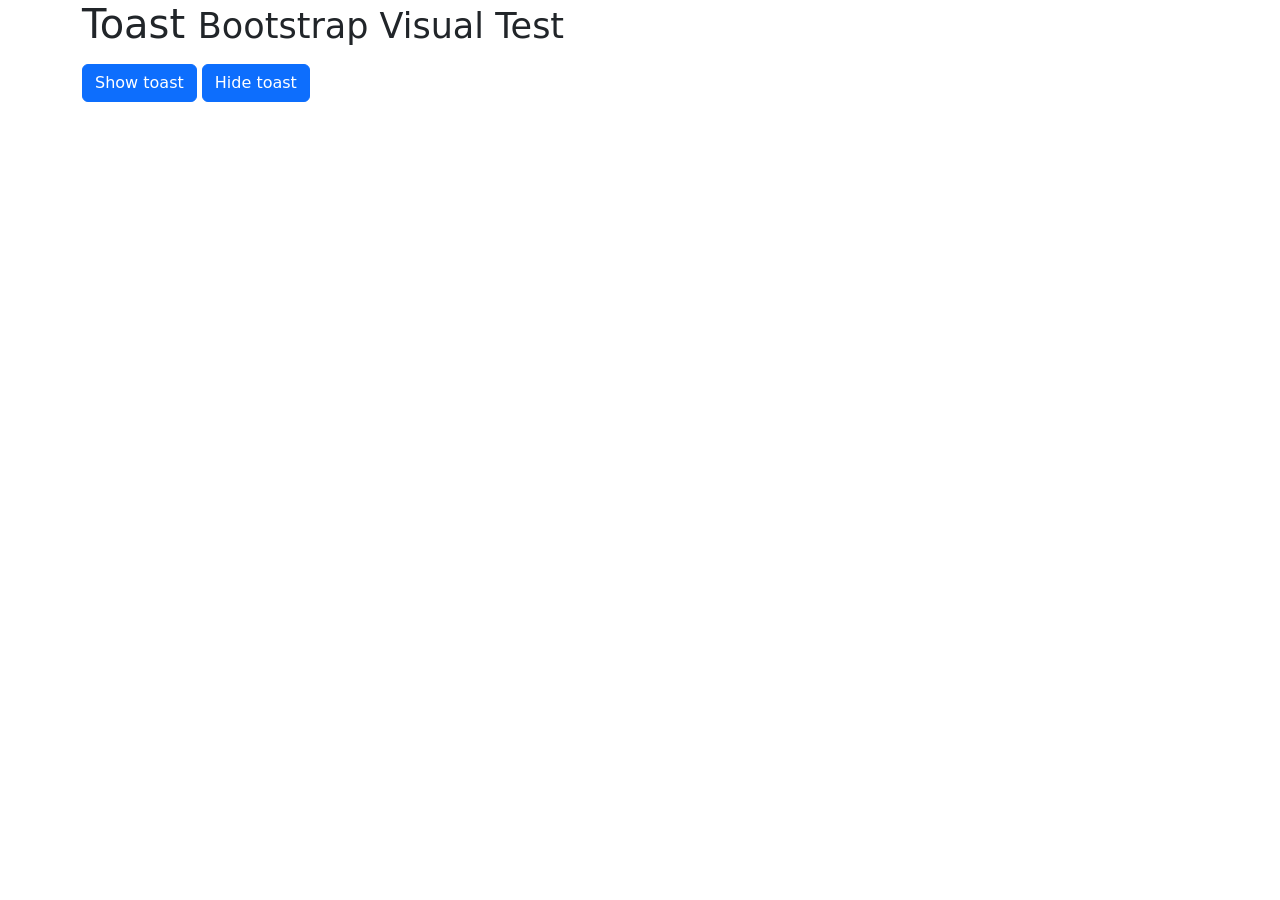
<file: assets/assets/libs/bootstrap/js/tests/visual/toast.html>
<!doctype html>
<html lang="en">
  <head>
    <meta charset="utf-8">
    <meta name="viewport" content="width=device-width, initial-scale=1">
    <link href="../../../dist/css/bootstrap.min.css" rel="stylesheet">
    <title>Toast</title>
    <style>
      .notifications {
        position: absolute;
        top: 10px;
        right: 10px;
      }
    </style>
  </head>
  <body>
    <div class="container">
      <h1>Toast <small>Bootstrap Visual Test</small></h1>

      <div class="row mt-3">
        <div class="col-md-12">
          <button id="btnShowToast" class="btn btn-primary">Show toast</button>
          <button id="btnHideToast" class="btn btn-primary">Hide toast</button>
        </div>
      </div>
    </div>

    <div class="notifications">
      <div id="toastAutoHide" class="toast" role="alert" aria-live="assertive" aria-atomic="true" data-bs-delay="2000">
        <div class="toast-header">
          <span class="d-block bg-primary rounded me-2" style="width: 20px; height: 20px;"></span>
          <strong class="me-auto">Bootstrap</strong>
          <small>11 mins ago</small>
        </div>
        <div class="toast-body">
          Hello, world! This is a toast message with <strong>autohide</strong> in 2 seconds
        </div>
      </div>

      <div class="toast" data-bs-autohide="false" role="alert" aria-live="assertive" aria-atomic="true">
        <div class="toast-header">
          <span class="d-block bg-primary rounded me-2" style="width: 20px; height: 20px;"></span>
          <strong class="me-auto">Bootstrap</strong>
          <small class="text-muted">2 seconds ago</small>
          <button type="button" class="ms-2 mb-1 btn-close" data-bs-dismiss="toast" aria-label="Close"></button>
        </div>
        <div class="toast-body">
          Heads up, toasts will stack automatically
        </div>
      </div>
    </div>

    <script src="../../../dist/js/bootstrap.bundle.js"></script>
    <script>
      /* global bootstrap: false */

      window.addEventListener('load', () => {
        document.querySelectorAll('.toast').forEach(toastEl => new bootstrap.Toast(toastEl))

        document.getElementById('btnShowToast').addEventListener('click', () => {
          document.querySelectorAll('.toast').forEach(toastEl => bootstrap.Toast.getInstance(toastEl).show())
        })

        document.getElementById('btnHideToast').addEventListener('click', () => {
          document.querySelectorAll('.toast').forEach(toastEl => bootstrap.Toast.getInstance(toastEl).hide())
        })
      })
    </script>
  </body>
</html>
</file>
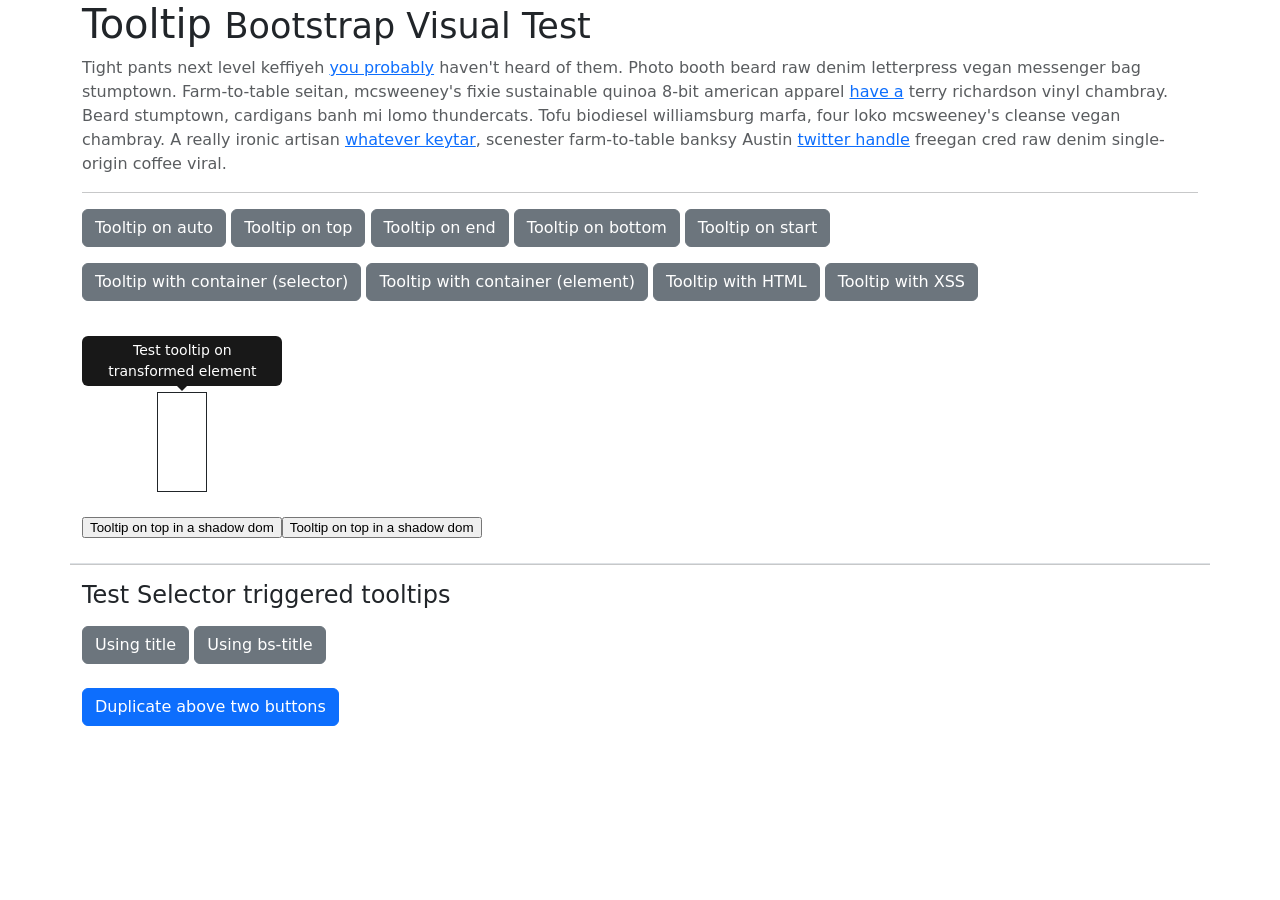
<file: assets/assets/libs/bootstrap/js/tests/visual/tooltip.html>
<!doctype html>
<html lang="en">
  <head>
    <meta charset="utf-8">
    <meta name="viewport" content="width=device-width, initial-scale=1">
    <link href="../../../dist/css/bootstrap.min.css" rel="stylesheet">
    <title>Tooltip</title>
    <style>
      #target {
        border: 1px solid;
        width: 100px;
        height: 50px;
        margin-left: 50px;
        transform: rotate(270deg);
        margin-top: 100px;
      }
    </style>
  </head>
  <body>
    <div class="container">
      <h1>Tooltip <small>Bootstrap Visual Test</small></h1>

      <p class="text-muted">Tight pants next level keffiyeh <a href="#" data-bs-toggle="tooltip" title="Default tooltip">you probably</a> haven't heard of them. Photo booth beard raw denim letterpress vegan messenger bag stumptown. Farm-to-table seitan, mcsweeney's fixie sustainable quinoa 8-bit american apparel <a href="#" data-bs-toggle="tooltip" title="Another tooltip">have a</a> terry richardson vinyl chambray. Beard stumptown, cardigans banh mi lomo thundercats. Tofu biodiesel williamsburg marfa, four loko mcsweeney's cleanse vegan chambray. A really ironic artisan <a href="#" data-bs-toggle="tooltip" title="Another one here too">whatever keytar</a>, scenester farm-to-table banksy Austin <a href="#" data-bs-toggle="tooltip" title="The last tip!">twitter handle</a> freegan cred raw denim single-origin coffee viral.</p>

      <hr>

      <div class="row">
        <p>
          <button type="button" class="btn btn-secondary" data-bs-toggle="tooltip" data-bs-placement="auto" title="Tooltip on auto">
            Tooltip on auto
          </button>
          <button type="button" class="btn btn-secondary" data-bs-toggle="tooltip" data-bs-placement="top" title="Tooltip on top">
            Tooltip on top
          </button>
          <button type="button" class="btn btn-secondary" data-bs-toggle="tooltip" data-bs-placement="right" title="Tooltip on right">
            Tooltip on end
          </button>
          <button type="button" class="btn btn-secondary" data-bs-toggle="tooltip" data-bs-placement="bottom" title="Tooltip on bottom">
            Tooltip on bottom
          </button>
          <button type="button" class="btn btn-secondary" data-bs-toggle="tooltip" data-bs-placement="left" title="Tooltip on left">
            Tooltip on start
          </button>
        </p>
      </div>
      <div class="row">
        <p>
          <button type="button" class="btn btn-secondary" data-bs-toggle="tooltip" data-bs-placement="left" title="Tooltip with container (selector)" data-bs-container="#customContainer">
            Tooltip with container (selector)
          </button>
          <button id="tooltipElement" type="button" class="btn btn-secondary" data-bs-placement="left" title="Tooltip with container (element)">
            Tooltip with container (element)
          </button>
          <button type="button" class="btn btn-secondary" data-bs-toggle="tooltip" data-bs-html="true" title="<em>Tooltip</em> <u>with</u> <b>HTML</b>">
            Tooltip with HTML
          </button>
          <button type="button" class="btn btn-secondary" data-bs-toggle="tooltip" data-bs-placement="left" title="Tooltip with XSS" data-bs-container="<img src=1 onerror=alert(123)>">
            Tooltip with XSS
          </button>
        </p>
      </div>
      <div class="row">
        <div class="col-sm-3">
          <div id="target" title="Test tooltip on transformed element"></div>
        </div>
        <div id="shadow" class="pt-5"></div>
      </div>
      <div id="customContainer"></div>

      <div class="row mt-4 border-top">
        <hr>
        <div class="h4">Test Selector triggered tooltips</div>
        <div id="wrapperTriggeredBySelector">
          <div class="py-2 selectorButtonsBlock">
            <button type="button" class="btn btn-secondary bs-dynamic-tooltip" title="random title">Using title</button>
            <button type="button" class="btn btn-secondary bs-dynamic-tooltip" data-bs-title="random title">Using bs-title</button>
          </div>

        </div>
        <div class="mt-3">
          <button type="button" class="btn btn-primary" onclick="duplicateButtons()">Duplicate above two buttons</button>
        </div>
      </div>
    </div>

    <script src="../../../dist/js/bootstrap.bundle.js"></script>
    <script>
      /* global bootstrap: false */

      if (typeof document.body.attachShadow === 'function') {
        const shadowRoot = document.getElementById('shadow').attachShadow({ mode: 'open' })
        shadowRoot.innerHTML =
          '<button id="firstShadowTooltip" type="button" class="btn btn-secondary" data-bs-toggle="tooltip" data-bs-placement="top" title="Tooltip on top in a shadow dom">' +
          '  Tooltip on top in a shadow dom' +
          '</button>' +
          '<button id="secondShadowTooltip" type="button" class="btn btn-secondary" data-bs-toggle="tooltip" data-bs-placement="top" title="Tooltip on top in a shadow dom with container option">' +
          '  Tooltip on top in a shadow dom' +
          '</button>'

        new bootstrap.Tooltip(shadowRoot.firstChild)
        new bootstrap.Tooltip(shadowRoot.getElementById('secondShadowTooltip'), {
          container: shadowRoot
        })
      }

      new bootstrap.Tooltip('#tooltipElement', {
        container: '#customContainer'
      })

      const targetTooltip = new bootstrap.Tooltip('#target', {
        placement: 'top',
        trigger: 'manual'
      })
      targetTooltip.show()

      document.querySelectorAll('[data-bs-toggle="tooltip"]').forEach(tooltipEl => new bootstrap.Tooltip(tooltipEl))
    </script>

    <script>
      /* global bootstrap: false */

      new bootstrap.Tooltip('#wrapperTriggeredBySelector', {
        animation: false,
        selector: '.bs-dynamic-tooltip'
      })

      /* eslint-disable no-unused-vars */
      function duplicateButtons() {
        const buttonsBlock = document.querySelector('.selectorButtonsBlock')// get first
        const buttonsBlockClone = buttonsBlock.cloneNode(true)
        buttonsBlockClone.innerHTML += new Date().toLocaleString()
        document.querySelector('#wrapperTriggeredBySelector').append(buttonsBlockClone)
      }
      /* eslint-enable no-unused-vars */
    </script>

  </body>
</html>
</file>
